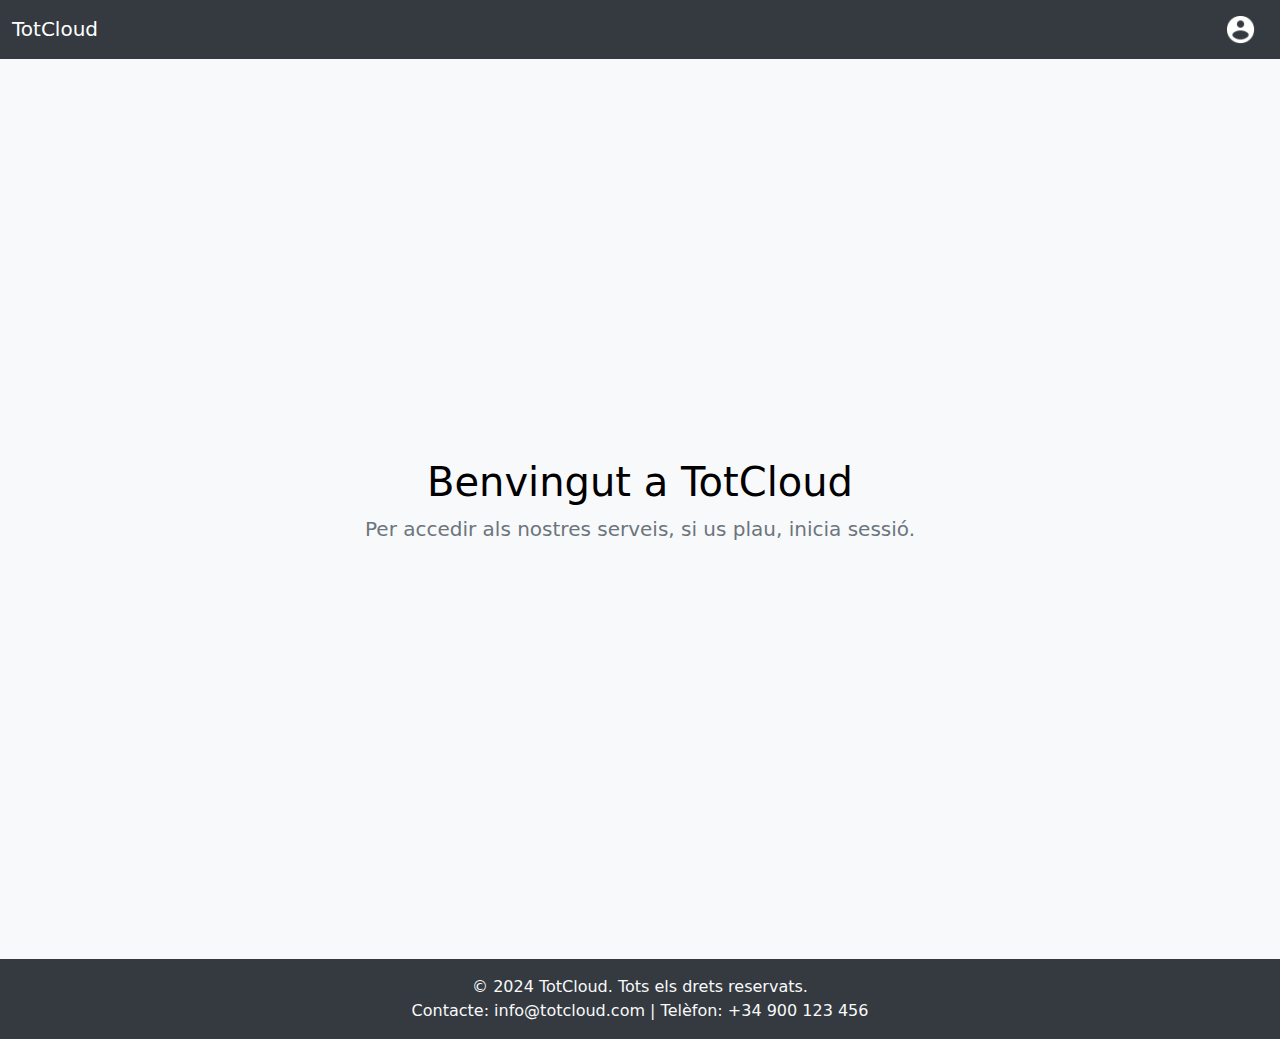
<file: index.html>
<!DOCTYPE html>
<html lang="es">

<head>
    <meta charset="UTF-8">
    <meta name="viewport" content="width=device-width, initial-scale=1.0">
    <title>TotCloud</title>
    <!-- Bootstrap CSS -->
    <link href="https://cdn.jsdelivr.net/npm/bootstrap@5.3.0/dist/css/bootstrap.min.css" rel="stylesheet">
</head>

<body class="bg-light">
    <!-- Barra de navegación -->
    <nav class="navbar navbar-dark" style="background-color: #343a40;">
        <div class="container-fluid">
            <span class="navbar-brand mb-0 h1">TotCloud</span>
            <div>
                <a href="login.html" class="btn">
                    <img src="images/login.png" alt="Login" class="img-fluid" style="max-width: 1.8em; height: auto;">
                </a>
            </div>
        </div>
    </nav>

    <!-- Contenido principal -->
    <main class="d-flex flex-column justify-content-center align-items-center vh-100">
        <div class="text-center">
            <h1 class="text-black text-primary">Benvingut a TotCloud</h1>
            <p class="text-secondary fs-5">
                Per accedir als nostres serveis, si us plau, inicia sessió.
            </p>
        </div>
    </main>

    <!-- Pie de página -->
    <footer class="text-center py-3 mt-auto" style="background-color: #343a40; color: #f8f9fa;">
        <div class="container">
            <p class="mb-0">&copy; 2024 TotCloud. Tots els drets reservats.</p>
            <p class="mb-0">Contacte: info@totcloud.com | Telèfon: +34 900 123 456</p>
        </div>
    </footer>

    <!-- Bootstrap Bundle with Popper -->
    <script src="https://cdn.jsdelivr.net/npm/bootstrap@5.3.0/dist/js/bootstrap.bundle.min.js"></script>
</body>

</html>
</file>
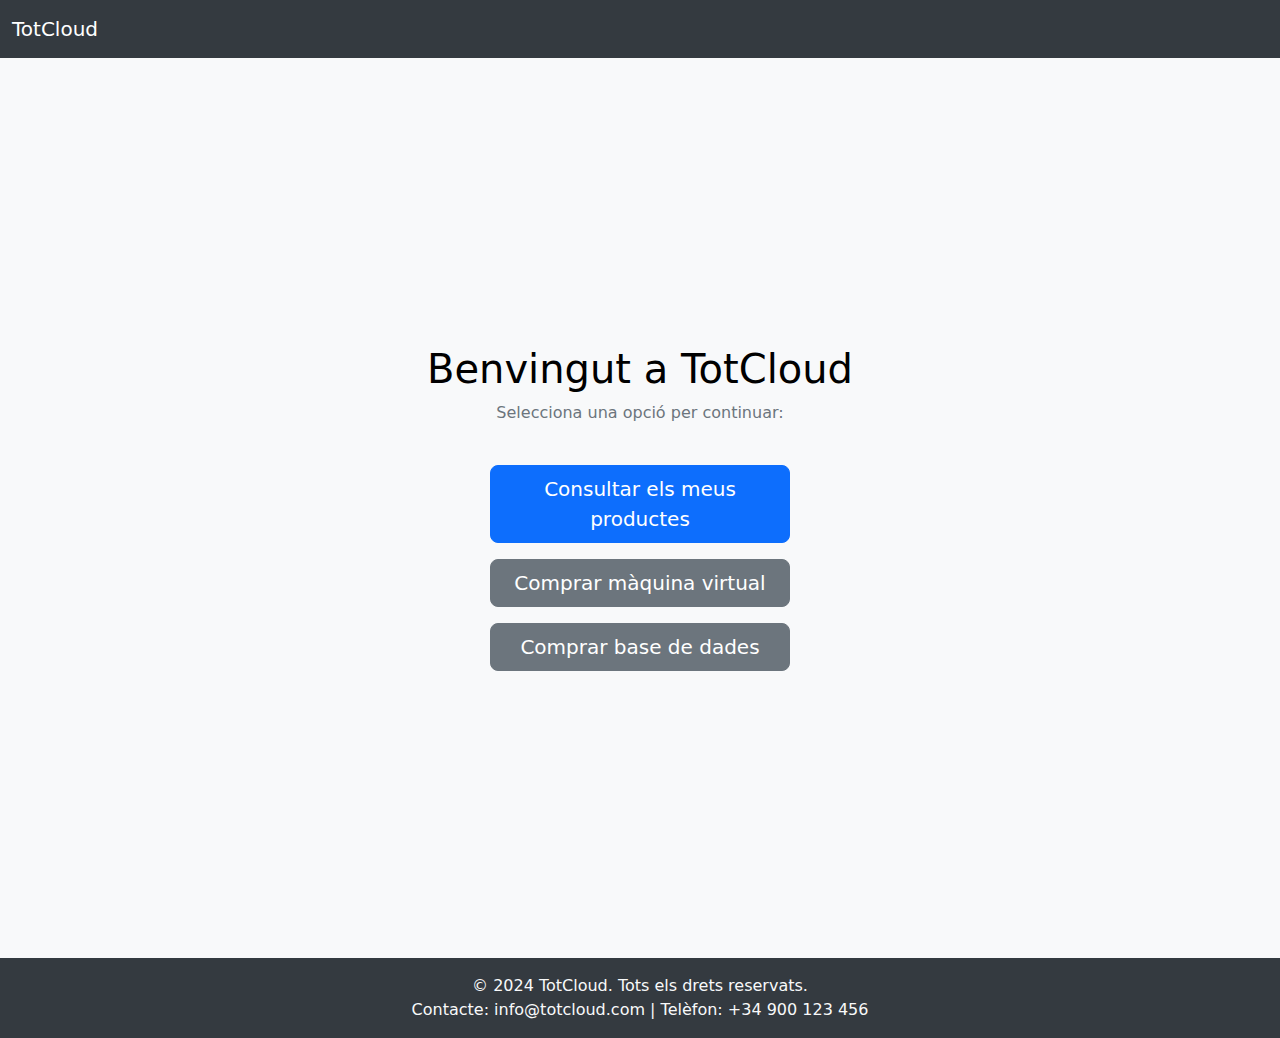
<file: client.html>
<!DOCTYPE html>
<html lang="ca">

<head>
    <meta charset="UTF-8">
    <meta name="viewport" content="width=device-width, initial-scale=1.0">
    <title>TotCloud</title>
    <!-- Bootstrap CSS -->
    <link href="https://cdn.jsdelivr.net/npm/bootstrap@5.3.0/dist/css/bootstrap.min.css" rel="stylesheet">
</head>

<body class="bg-light">
    <!-- Barra de navegación -->
    <nav class="navbar navbar-dark" style="background-color: #343a40;">
        <div class="container-fluid">
            <span href="#" class="navbar-brand my-1 h1">TotCloud</span>
        </div>
    </nav>

    <!-- Contenido principal -->
    <main class="d-flex flex-column justify-content-center align-items-center vh-100">
        <div class="text-center mb-4">
            <h1 class="text-black text-primary">Benvingut a TotCloud</h1>
            <p class="text-secondary">Selecciona una opció per continuar:</p>
        </div>
        <div class="d-flex flex-column gap-3" style="max-width: 300px; width: 100%;">
            <a href="consultar.html" class="btn btn-primary btn-lg w-100">Consultar els meus productes</a>
            <a href="comprar_mv.html" class="btn btn-secondary btn-lg w-100">Comprar màquina virtual</a>
            <a href="comprar_bd.html" class="btn btn-secondary btn-lg w-100">Comprar base de dades</a>
        </div>
    </main>

    <!-- Pie de página -->
    <footer class="text-center py-3 mt-auto" style="background-color: #343a40; color: #f8f9fa;">
        <div class="container">
            <p class="mb-0">&copy; 2024 TotCloud. Tots els drets reservats.</p>
            <p class="mb-0">Contacte: info@totcloud.com | Telèfon: +34 900 123 456</p>
        </div>
    </footer>

    <!-- Bootstrap Bundle with Popper -->
    <script src="https://cdn.jsdelivr.net/npm/bootstrap@5.3.0/dist/js/bootstrap.bundle.min.js"></script>
</body>

</html>
</file>
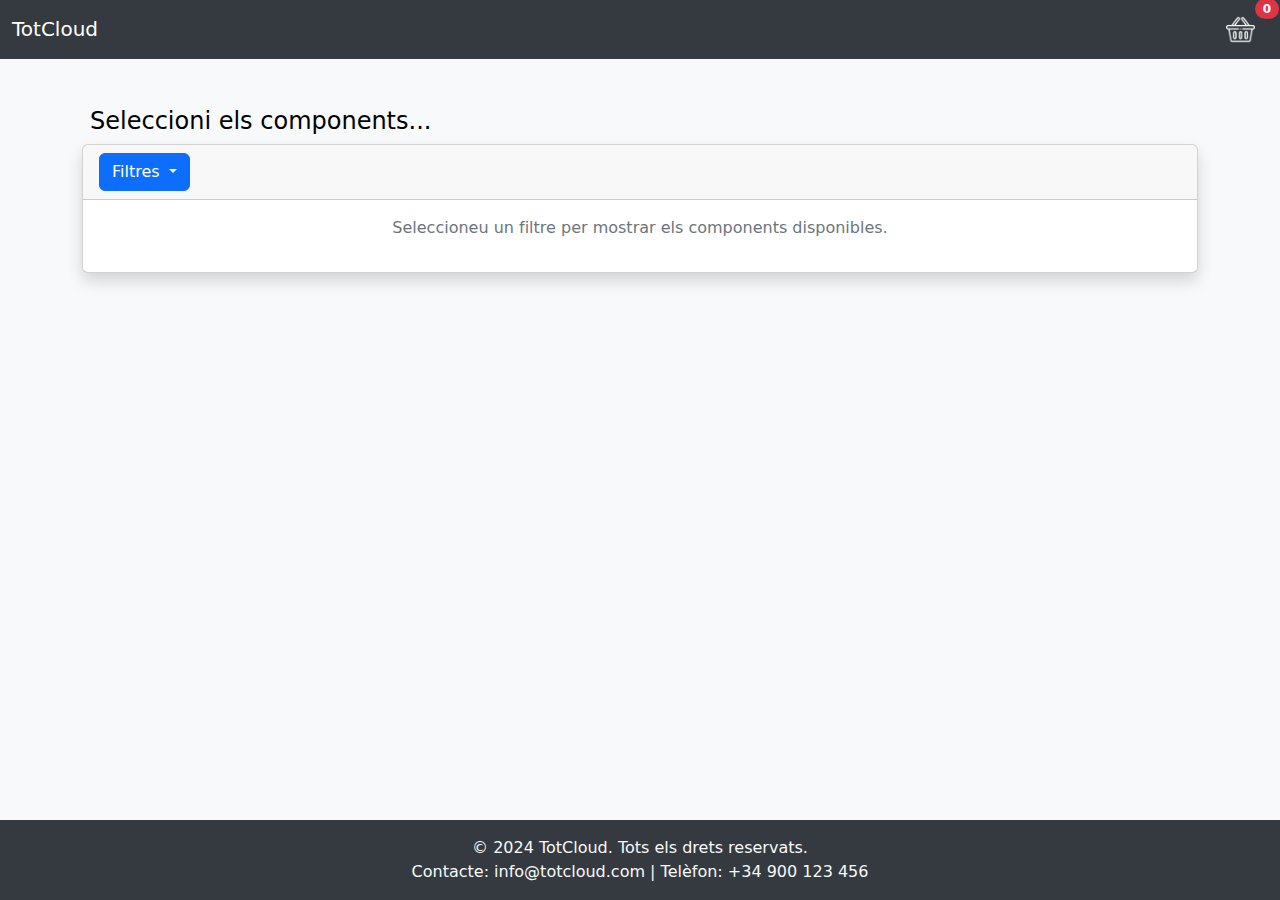
<file: comprar_bd.html>
<!DOCTYPE html>
<html lang="ca">

<head>
    <meta charset="UTF-8">
    <meta name="viewport" content="width=device-width, initial-scale=1.0">
    <title>TotCloud</title>
    <!-- Bootstrap CSS -->
    <link href="https://cdn.jsdelivr.net/npm/bootstrap@5.3.0/dist/css/bootstrap.min.css" rel="stylesheet">
    <style>
        html,
        body {
            height: 100%;
            margin: 0;
            display: flex;
            flex-direction: column;
        }

        main {
            flex: 1;
        }

        footer {
            margin-top: auto;
        }

        #clearFilterButton {
            display: none;
        }

        #ordenPrecio {
            display: none;
        }

        .privileges-container {
            max-height: 200px;
            overflow-y: auto;
            border: 1px solid #ced4da;
            padding: 10px;
            border-radius: 5px;
            background-color: #f8f9fa;
        }
    </style>
</head>

<body class="bg-light">
    <!-- Barra de navegació -->
    <nav class="navbar navbar-dark" style="background-color: #343a40;">
        <div class="container-fluid">
            <a href="client.html" class="navbar-brand mb-0 h1">TotCloud</a>
            <button class="btn position-relative" onclick="mostrarCistella()">
                <img src="images/cesta.png" alt="Cistella" class="img-fluid" style="max-width: 1.8em; height: auto;">
                <span class="position-absolute top-0 start-100 translate-middle badge rounded-pill bg-danger"
                    id="cartCount">
                    0
                    <span class="visually-hidden">elements a la cistella</span>
                </span>
            </button>
        </div>
    </nav>

    <!-- Contingut principal -->
    <main class="container mt-5">
        <h4 class="text-black text-primary px-2">Seleccioni els components...</h4>
        <div class="row">
            <!-- Panell central -->
            <div class="col-12">
                <div class="card shadow">
                    <div class="card-header d-flex justify-content-between align-items-center">
                        <!-- Filtres a l'esquerra -->
                        <div class="dropdown">
                            <button class="btn btn-primary dropdown-toggle" type="button" id="filtroMenu"
                                data-bs-toggle="dropdown" aria-expanded="false">
                                Filtres
                            </button>
                            <ul class="dropdown-menu" aria-labelledby="filtroMenu">
                                <li><a class="dropdown-item" href="#" onclick="applyFilter('cpu_virtual')">CPU
                                        VIRTUAL</a></li>
                                <li><a class="dropdown-item" href="#" onclick="applyFilter('ram_virtual')">RAM
                                        VIRTUAL</a></li>
                                <li><a class="dropdown-item" href="#"
                                        onclick="applyFilter('emmagatzemament')">EMMAGATZEMAMENT</a></li>
                                <li><a class="dropdown-item" href="#" onclick="applyFilter('sgbd')">SGBD</a></li>
                            </ul>
                            <!-- Botó per eliminar el filtre -->
                            <button class="btn btn-danger" id="clearFilterButton" onclick="clearFilter()">X</button>
                        </div>

                        <!-- Filtres a la dreta -->
                        <div>
                            <select class="form-select" style="width: auto;" id="ordenPrecio" onchange="sortPrice()">
                                <option value="asc">Preu: Menor a Major</option>
                                <option value="desc">Preu: Major a Menor</option>
                            </select>
                        </div>
                    </div>

                    <div class="card-body">
                        <!-- Aquí es mostraran els components -->
                        <div id="componentesContainer" class="row">
                            <!-- Els components seran generats dinàmicament -->
                            <p class="text-center text-secondary">Seleccioneu un filtre per mostrar els components
                                disponibles.</p>
                        </div>
                    </div>
                </div>
            </div>
        </div>
    </main>

    <!-- Peu de pàgina -->
    <footer class="text-center py-3 mt-auto" style="background-color: #343a40; color: #f8f9fa;">
        <div class="container">
            <p class="mb-0">&copy; 2024 TotCloud. Tots els drets reservats.</p>
            <p class="mb-0">Contacte: info@totcloud.com | Telèfon: +34 900 123 456</p>
        </div>
    </footer>

    <!-- Modal per mostrar la cistella -->
    <div class="modal fade" id="cartModal" tabindex="-1" aria-labelledby="cartModalLabel" aria-hidden="true">
        <div class="modal-dialog modal-lg">
            <div class="modal-content">
                <div class="modal-header">
                    <h1 class="modal-title fs-5" id="cartModalLabel">La Teva Cistella</h1>
                    <button type="button" class="btn-close" data-bs-dismiss="modal" aria-label="Close"></button>
                </div>
                <div class="modal-body">
                    <!-- Contingut de la cistella -->
                    <h5>CPU</h5>
                    <ul id="cartCpu" class="list-group mb-3"></ul>
                    <h5>RAM</h5>
                    <ul id="cartRam" class="list-group mb-3"></ul>
                    <h5>Emmagatzemament</h5>
                    <ul id="cartEmmagatzemament" class="list-group mb-3"></ul>
                    <h5>SGBD</h5>
                    <ul id="cartSGBD" class="list-group mb-3"></ul>
                    <h4>Total: <span id="cartTotal">0</span>€</h4>
                </div>
                <div class="modal-footer">
                    <button id="finalitzar" type="button" class="btn btn-primary"
                        onclick="mostrarFormBD()">Següent</button>
                </div>
            </div>
        </div>
    </div>

    <!-- Modal per crear la BD -->
    <div class="modal fade" id="cartModal2" tabindex="-1" aria-labelledby="cartModal2Label" aria-hidden="true">
        <div class="modal-dialog modal-lg">
            <div class="modal-content">
                <div class="modal-header">
                    <h1 class="modal-title fs-5" id="cartModal2Label">Crear Base de dades</h1>
                    <button type="button" class="btn-close" data-bs-dismiss="modal" aria-label="Close"></button>
                </div>
                <div class="modal-body">
                    <!-- Formulari per a la base de dades -->
                    <p>Es crearà amb els components que has seleccionat</p>
                    <form id="vmForm">
                        <div class="mb-3">
                            <label for="bdName" class="form-label">Nom de la Base de Dades</label>
                            <input type="text" class="form-control" id="bdName"
                                placeholder="Introdueixi el nom de la base de dades...">
                        </div>
                        <div id="usersContainer">
                            <!-- User entries will be added here -->
                            <div class="user-entry mb-3">
                                <h5>Usuari 1</h5>
                                <div class="mb-3">
                                    <label for="dbUsername1" class="form-label">Nom d'Usuari</label>
                                    <input type="text" class="form-control" id="dbUsername1"
                                        placeholder="Introdueixi el nom d'usuari...">
                                </div>
                                <div class="mb-3">
                                    <label for="dbPassword1" class="form-label">Contrasenya</label>
                                    <input type="password" class="form-control" id="dbPassword1"
                                        placeholder="Introdueixi la contrasenya...">
                                </div>
                                <div class="mb-3">
                                    <label class="form-label">Privilegis</label>
                                    <div class="privileges-container" id="privilegesContainer1">
                                        <p class="text-center text-secondary">Carregant privilegis...</p>
                                    </div>
                                </div>
                            </div>
                        </div>
                        <button type="button" class="btn btn-secondary" id="addUserButton">Afegir Usuari</button>
                    </form>
                    <!-- Missatge d'error -->
                    <div id="errorMsg" class="text-danger"></div>
                </div>
                <div class="modal-footer">
                    <button id="crear" type="button" class="btn btn-primary">Crear</button>
                </div>
            </div>
        </div>
    </div>

    <!-- Bootstrap Bundle with Popper -->
    <script src="https://cdn.jsdelivr.net/npm/bootstrap@5.3.0/dist/js/bootstrap.bundle.min.js"></script>

    <script>
        let currentFilter = null; // Variable per emmagatzemar el filtre actual
        let asc = "ASC";
        let brand = "";
        // Variables per guardar els components que l'usuari vol comprar 
        // Es guarda l'id com a clau i la informació del component com atribut en un array
        let cpu = new Map();
        let emmagatzemament = new Map();
        let sgbd = new Map();
        let ram = new Map();
        // Variable per guardar els privilegis
        let availablePrivileges = [];

        // Funció per agafar els components de la base de dades
        function fetchData(queryType, asc, brand, callback) {
            fetch(`fetchComponents.php?query=${queryType}&asc=${asc}&brand=${brand}`)
                .then(response => {
                    console.log(`Response for ${queryType} ${asc} ${brand}:`, response);
                    if (!response.ok) {
                        throw new Error(`HTTP error! status: ${response.status}`);
                    }
                    return response.json();
                })
                .then(data => {
                    console.log(`Data received for ${queryType}:`, data);
                    if (data.error) {
                        document.getElementById('componentesContainer').innerHTML =
                            `<p class="text-center text-secondary">${data.error}</p>`;
                        console.error(`Error from server: ${data.error}`);
                        return;
                    }
                    if (!data || !Array.isArray(data) || data.length === 0) {
                        document.getElementById('componentesContainer').innerHTML =
                            `<p class="text-center text-secondary">No s'han trobat components per aquest filtre.</p>`;
                        console.error(`No valid data received for ${queryType}.`);
                        return;
                    }
                    callback(data);
                })
                .catch(error => {
                    console.error('Error fetching data:', error);
                    document.getElementById('componentesContainer').innerHTML =
                        `<p class="text-center text-secondary">Hi ha hagut un error en carregar els components.</p>`;
                });
        }

        // Funció per aplicar els filtres
        function applyFilter(filter) {
            currentFilter = filter; // Emmagatzema el filtre actual
            document.getElementById('clearFilterButton').style.display = 'inline-block'; // Mostra el botó per eliminar el filtre

            if (filter == 'sgbd') {
                document.getElementById('ordenPrecio').style.display = 'none';
            } else {
                document.getElementById('ordenPrecio').style.display = 'block';
            }

            ferConsulta();
        }

        // Funció per ordenar els preus
        function sortPrice() {
            const order = document.getElementById('ordenPrecio').value;
            order === 'asc' ? asc = "ASC" : asc = "DESC";
            ferConsulta();
        }

        // Funció per eliminar el filtre
        function clearFilter() {
            currentFilter = null; // Elimina el filtre actual
            brand = "";
            document.getElementById('componentesContainer').innerHTML = `<p class="text-center text-secondary">Seleccioneu un filtre per mostrar els components disponibles.</p>`;
            document.getElementById('clearFilterButton').style.display = 'none'; // Amaga el botó per eliminar el filtre
        }

        // Funció per fer la consulta i obtenir els components segons el filtre
        function ferConsulta() {
            // Comprovem que hi hagi un filtre aplicat
            if (!currentFilter) {
                document.getElementById('componentesContainer').innerHTML =
                    `<p class="text-center text-secondary">Seleccioneu un filtre per mostrar els components disponibles.</p>`;
                return;
            }

            // Cridem la funció fetchData per obtenir les dades
            fetchData(currentFilter, asc, brand, function (data) {
                mostrarComponents(data, currentFilter);
            });
        }

        // Funció per mostrar els components a la pàgina
        function mostrarComponents(data, currentFilter) {
            let html = '';
            switch (currentFilter) {
                case 'cpu_virtual':
                    data.forEach(component => {
                        let disabled = false;
                        if (cpu.size > 0) {
                            disabled = true;
                        }
                        html += `
                        <div class="col-md-4 mb-4">
                            <div class="card shadow">
                                <div class="card-body">
                                    <h5>CPU</h5>
                                    <p class="card-text">Velocitat de Rellotge: ${component.velocitatRellotge}GHz</p>
                                    <p class="card-text">Preu: ${component.preu}€</p>
                                    <button id="boto_${component.idCPUV}" class="btn btn-success" onclick="addToCart('cpu_virtual', ${component.idCPUV}, ${component.preu}, ${component.velocitatRellotge})" ${disabled ? "disabled" : ""}>Afegir a la Cistella</button>
                                </div>
                            </div>
                        </div>
                        `;
                    });
                    break;
                case 'ram_virtual':
                    data.forEach(component => {
                        let disabled = false;
                        if (ram.size > 0) {
                            disabled = true;
                        }
                        html += `
                        <div class="col-md-4 mb-4">
                            <div class="card shadow">
                                <div class="card-body">
                                    <h5>RAM</h5>
                                    <p class="card-text">Capacitat: ${component.capacitat}GB</p>
                                    <p class="card-text">Preu: ${component.preu}€</p>
                                    <button id="boto_${component.idRAMV}" class="btn btn-success" onclick="addToCart('ram_virtual', ${component.idRAMV}, ${component.preu}, ${component.capacitat})" ${disabled ? "disabled" : ""}>Afegir a la Cistella</button>
                                </div>
                            </div>
                        </div>
                        `;
                    });
                    break;
                case 'emmagatzemament':
                    let disabledEmm = false;
                    if (emmagatzemament.size > 0) {
                        disabledEmm = true;
                    }
                    data.forEach(component => {
                        html += `
                        <div class="col-md-4 mb-4">
                            <div class="card shadow">
                                <div class="card-body">
                                    <h5>EMMAGATZEMAMENT</h5>
                                    <p class="card-text">Capacitat: ${component.capacitat}GB</p>
                                    <p class="card-text">Preu: ${component.preu}€</p>
                                    <button id="boto_${component.idEmmagatzemament}" class="btn btn-success" onclick="addToCart('emmagatzemament', ${component.idEmmagatzemament}, ${component.preu}, ${component.capacitat})" ${disabledEmm ? "disabled" : ""}>Afegir a la Cistella</button>
                                </div>
                            </div>
                        </div>
                        `;
                    });
                    break;
                case 'sgbd':
                    let disabledSgbd = false;
                    if (sgbd.size > 0) {
                        disabledSgbd = true;
                    }
                    data.forEach(component => {
                        html += `
                        <div class="col-md-4 mb-4">
                            <div class="card shadow">
                                <div class="card-body">
                                    <h5 class="card-text">${component.nom}</h5>
                                    <p class="card-text">Versió: ${component.versio}</p>
                                    <button id="boto_${component.idSGBD}" class="btn btn-success" onclick="addToCart('sgbd', ${component.idSGBD}, null, '${component.nom} ${component.versio}')" ${disabledSgbd ? "disabled" : ""}>Afegir a la Cistella</button>
                                </div>
                            </div>
                        </div>
                        `;
                    });
                    break;
                default:
                    break;
            }
            document.getElementById('componentesContainer').innerHTML = html;
        }

        // Funció per afegir un component a la cistella
        function addToCart(componentType, componentId, componentPrice, info) {
            switch (componentType) {
                case 'cpu_virtual':
                    cpu.set(componentId, [componentPrice, info]);
                    break;
                case 'ram_virtual':
                    ram.set(componentId, [componentPrice, info]);
                    break;
                case 'emmagatzemament':
                    emmagatzemament.set(componentId, [componentPrice, info]);
                    break;
                case 'sgbd':
                    sgbd.set(componentId, [componentPrice, info]);
                    break;
                default:
                    console.error("Tipus de component desconegut:", componentType);
                    return;
            }
            // Desactivar tots els botons associats a un component si ja hi ha un a la cistella
            document.querySelectorAll(`button[id^='boto_']`).forEach(button => {
                if (button.id.startsWith("boto_")) {
                    button.disabled = true;
                }
            });

            updateCartCount();
            console.log(`Cistella actual: 
                CPU: ${Array.from(cpu.entries())},
                Emm: ${Array.from(emmagatzemament.entries())},
                Ram: ${Array.from(ram.entries())},
                sgbd: ${Array.from(sgbd.entries())}
            `);
        }

        // Funció per actualitzar el contador de la cistella
        function updateCartCount() {
            const count = cpu.size + emmagatzemament.size + ram.size + sgbd.size;
            document.getElementById('cartCount').innerText = count;
        }

        // Funció per mostrar la cistella en la modal
        function mostrarCistella() {
            const currentModal = bootstrap.Modal.getInstance(document.getElementById('cartModal'));
            if (currentModal) {
                currentModal.hide();
            }

            // Pujar les llistes
            const cartCpu = document.getElementById('cartCpu');
            const cartSGBD = document.getElementById('cartSGBD');
            const cartEmmagatzemament = document.getElementById('cartEmmagatzemament');
            const cartRam = document.getElementById('cartRam');
            const cartTotal = document.getElementById('cartTotal');

            // Pujar els elements a les llistes
            cartCpu.innerHTML = '';
            cpu.forEach((arr, id) => {
                cartCpu.innerHTML += `<li class="list-group-item">${arr[1]}GHz, Preu: ${arr[0]}€ <button class="btn btn-sm btn-danger float-end" onclick="removeFromCart('cpu_virtual', ${id})">Eliminar</button></li>`;
            });

            cartRam.innerHTML = '';
            ram.forEach((arr, id) => {
                cartRam.innerHTML += `<li class="list-group-item">${arr[1]}GB, Preu: ${arr[0]}€ <button class="btn btn-sm btn-danger float-end" onclick="removeFromCart('ram_virtual', ${id})">Eliminar</button></li>`;
            });

            cartEmmagatzemament.innerHTML = '';
            emmagatzemament.forEach((arr, id) => {
                cartEmmagatzemament.innerHTML += `<li class="list-group-item">${arr[1]}GB, Preu: ${arr[0]}€ <button class="btn btn-sm btn-danger float-end" onclick="removeFromCart('emmagatzemament', ${id})">Eliminar</button></li>`;
            });

            cartSGBD.innerHTML = '';
            sgbd.forEach((arr, id) => {
                cartSGBD.innerHTML += `<li class="list-group-item">${arr[1]}, Preu: N/A <button class="btn btn-sm btn-danger float-end" onclick="removeFromCart('sgbd', ${id})">Eliminar</button></li>`;
            });

            // Calcular el total
            let total = 0;
            cpu.forEach(arr => {
                total += parseFloat(arr[0]);
            });
            ram.forEach(arr => {
                total += parseFloat(arr[0]);
            });
            emmagatzemament.forEach(arr => {
                total += parseFloat(arr[0]);
            });

            cartTotal.innerText = total.toFixed(2);

            // Si no s'han seleccionat els components mínims per crear la bd no deixar continuar
            if (cpu.size < 1 || ram.size < 1 || emmagatzemament.size < 1 || sgbd.size < 1) {
                document.getElementById("finalitzar").disabled = true;
            } else {
                document.getElementById("finalitzar").disabled = false;
            }

            // Mostrar la modal
            const cartModal = new bootstrap.Modal(document.getElementById('cartModal'));
            cartModal.show();
        }

        // Funció per eliminar un component de la cistella
        function removeFromCart(componentType, componentId) {
            switch (componentType) {
                case 'cpu_virtual':
                    cpu.delete(componentId);
                    break;
                case 'ram_virtual':
                    ram.delete(componentId);
                    break;
                case 'emmagatzemament':
                    emmagatzemament.delete(componentId);
                    break;
                case 'sgbd':
                    sgbd.delete(componentId);
                    break;
                default:
                    console.error("Tipus de component desconegut:", componentType);
                    return;
            }
            // Reactivar els botons associats als components eliminats
            document.querySelectorAll(`button[id^='boto_']`).forEach(button => {
                if (button.id.startsWith("boto_")) {
                    button.disabled = false;
                }
            });

            updateCartCount();
            mostrarCistella(); // Actualitzar la modal per reflectir els canvis
        }

        let userCount = 1; // To keep track of the number of users

        // Fetch privileges when the document is ready
        document.addEventListener('DOMContentLoaded', () => {
            fetchPrivilegis();
        });

        function fetchPrivilegis() {
            fetch('fetchPrivilegis.php')
                .then(response => response.json())
                .then(data => {
                    console.log('Privileges fetched:', data);
                    availablePrivileges = data;
                    // Populate the privileges for the first user
                    populatePrivileges(1);
                })
                .catch(error => {
                    console.error('Error fetching privileges:', error);
                    const privilegesContainer = document.getElementById('privilegesContainer1');
                    privilegesContainer.innerHTML = `<p class="text-danger">Error en carregar els privilegis.</p>`;
                });
        }

        // Funció per afegir un nou usuari
        document.getElementById('addUserButton').addEventListener('click', function () {
            userCount++;
            const usersContainer = document.getElementById('usersContainer');

            const userEntryDiv = document.createElement('div');
            userEntryDiv.classList.add('user-entry', 'mb-3');
            userEntryDiv.innerHTML = `
                <h5>Usuari ${userCount} <button type="button" class="btn btn-danger btn-sm remove-user-button">Eliminar Usuari</button></h5>
                <div class="mb-3">
                    <label for="dbUsername${userCount}" class="form-label">Nom d'Usuari</label>
                    <input type="text" class="form-control" id="dbUsername${userCount}"
                        placeholder="Introdueixi el nom d'usuari...">
                </div>
                <div class="mb-3">
                    <label for="dbPassword${userCount}" class="form-label">Contrasenya</label>
                    <input type="password" class="form-control" id="dbPassword${userCount}"
                        placeholder="Introdueixi la contrasenya...">
                </div>
                <div class="mb-3">
                    <label class="form-label">Privilegis</label>
                    <div class="privileges-container" id="privilegesContainer${userCount}">
                        <!-- Privilege checkboxes will be added here -->
                        <p class="text-center text-secondary">Carregant privilegis...</p>
                    </div>
                </div>
            `;
            usersContainer.appendChild(userEntryDiv);
            populatePrivileges(userCount);
        });

        // Funció per eliminar un usuari
        document.getElementById('usersContainer').addEventListener('click', function (event) {
            if (event.target.classList.contains('remove-user-button')) {
                const userEntryDiv = event.target.closest('.user-entry');
                userEntryDiv.remove();
                updateUserHeadings();
            }
        });

        // Funció per actualitzar els títols dels usuaris després d'eliminar
        function updateUserHeadings() {
            const userEntries = document.querySelectorAll('#usersContainer .user-entry');
            userCount = 0;
            userEntries.forEach((entry, index) => {
                userCount++;
                const h5 = entry.querySelector('h5');
                h5.innerHTML = `Usuari ${userCount} <button type="button" class="btn btn-danger btn-sm remove-user-button">Eliminar Usuari</button>`;
                const usernameInput = entry.querySelector('input[type="text"]');
                const passwordInput = entry.querySelector('input[type="password"]');
                usernameInput.id = `dbUsername${userCount}`;
                passwordInput.id = `dbPassword${userCount}`;
                // Update privileges container ID
                const privilegesContainer = entry.querySelector('.privileges-container');
                privilegesContainer.id = `privilegesContainer${userCount}`;
            });
        }

        // Funció per popular els privilegis en cada usuari
        function populatePrivileges(userId) {
            const privilegesContainer = document.getElementById(`privilegesContainer${userId}`);
            if (!privilegesContainer) return;

            if (availablePrivileges.length === 0) {
                privilegesContainer.innerHTML = `<p class="text-secondary">No hi ha privilegis disponibles.</p>`;
                return;
            }

            let privilegesHTML = '';
            availablePrivileges.forEach(privilegi => {
                const privilegeId = `user${userId}_priv_${privilegi.nom}`;
                privilegesHTML += `
                    <div class="form-check">
                        <input class="form-check-input" type="checkbox" value="${privilegi.nom}" id="${privilegeId}">
                        <label class="form-check-label" for="${privilegeId}">
                            ${privilegi.nom}
                        </label>
                    </div>
                `;
            });
            privilegesContainer.innerHTML = privilegesHTML;
        }

        // Funció de validació del formulari
        function validateForm() {
            const bdName = document.getElementById("bdName").value.trim();
            const errorMsg = document.getElementById("errorMsg");
            errorMsg.innerText = ""; // Netejar errors anteriors

            // Validació del nom de la BD (ha de tenir almenys un caràcter)
            if (bdName === "") {
                errorMsg.innerText = "El nom de la base de dades no pot estar buit.";
                return false;
            }

            // Validació dels usuaris
            const userEntries = document.querySelectorAll('#usersContainer .user-entry');
            if (userEntries.length === 0) {
                errorMsg.innerText = "Has d'afegir almenys un usuari.";
                return false;
            }

            for (let i = 0; i < userEntries.length; i++) {
                const usernameInput = userEntries[i].querySelector('input[type="text"]');
                const passwordInput = userEntries[i].querySelector('input[type="password"]');
                const username = usernameInput.value.trim();
                const password = passwordInput.value;

                if (username === "") {
                    errorMsg.innerText = `El nom d'usuari de l'Usuari ${i + 1} no pot estar buit.`;
                    return false;
                }
                if (password === "") {
                    errorMsg.innerText = `La contrasenya de l'Usuari ${i + 1} no pot estar buida.`;
                    return false;
                }
                if (password.length < 6) {
                    errorMsg.innerText = `La contrasenya de l'Usuari ${i + 1} ha de tenir almenys 6 caràcters.`;
                    return false;
                }

                // Validació dels privilegis
                const privileges = userEntries[i].querySelectorAll('.privileges-container input[type="checkbox"]:checked');
                if (privileges.length === 0) {
                    errorMsg.innerText = `Has d'assignar almenys un privilegi a l'Usuari ${i + 1}.`;
                    return false;
                }
            }

            return true;
        }

        // Funció per mostrar el formulari de la BD
        function mostrarFormBD() {
            const cartModalElement = document.getElementById('cartModal');
            const cartModal = bootstrap.Modal.getInstance(cartModalElement);
            if (cartModal) {
                cartModal.hide();
            }

            // Mostrar el segon modal
            const cartModal2Element = document.getElementById('cartModal2');
            const cartModal2 = new bootstrap.Modal(cartModal2Element);
            cartModal2.show();
        }

        // Gestor d'esdeveniments per al botó "Crear"
        document.getElementById("crear").addEventListener("click", function () {
            if (!validateForm()) {
                return; // No continuar si la validació falla
            }

            // Recollir les dades del formulari
            const bdName = document.getElementById("bdName").value.trim();

            // Recollir els usuaris
            const users = [];
            const userEntries = document.querySelectorAll('#usersContainer .user-entry');
            for (let i = 0; i < userEntries.length; i++) {
                const usernameInput = userEntries[i].querySelector('input[type="text"]');
                const passwordInput = userEntries[i].querySelector('input[type="password"]');
                const username = usernameInput.value.trim();
                const password = passwordInput.value;

                // Recollir els privilegis seleccionats
                const privileges = Array.from(userEntries[i].querySelectorAll('.privileges-container input[type="checkbox"]:checked'))
                    .map(checkbox => checkbox.value);

                users.push({
                    username: username,
                    password: password,
                    privileges: privileges
                });
            }

            // Recollir les claus dels Maps
            const selectedCpu = Array.from(cpu.keys());
            const selectedEmm = Array.from(emmagatzemament.keys());
            const selectedSGBD = Array.from(sgbd.keys());
            const selectedRam = Array.from(ram.keys());

            // Crear un objecte amb totes les dades
            const data = {
                bdName: bdName,
                users: users,
                cpu: selectedCpu,
                emmagatzemament: selectedEmm,
                ram: selectedRam,
                sgbd: selectedSGBD
            };

            // Enviar les dades a crear_bd.php mitjançant fetch
            fetch('crear_bd.php', {
                method: 'POST',
                headers: {
                    'Content-Type': 'application/json'
                },
                body: JSON.stringify(data)
            })
                .then(response => {
                    console.log('Resposta HTTP:', response.status);
                    return response.json();
                })
                .then(result => {
                    console.log('Resultat:', result);
                    if (result.success) {
                        alert(result.message);
                        window.location.href = "client.html"; // Redirigeix a client.html
                    } else {
                        alert("No s'ha pogut crear la base de dades: " + result.message);
                    }
                })
                .catch(error => {
                    console.error('Error en fetch:', error);
                    alert("Hi ha hagut un error en crear la base de dades.");
                });

        });
    </script>
</body>

</html>
</file>
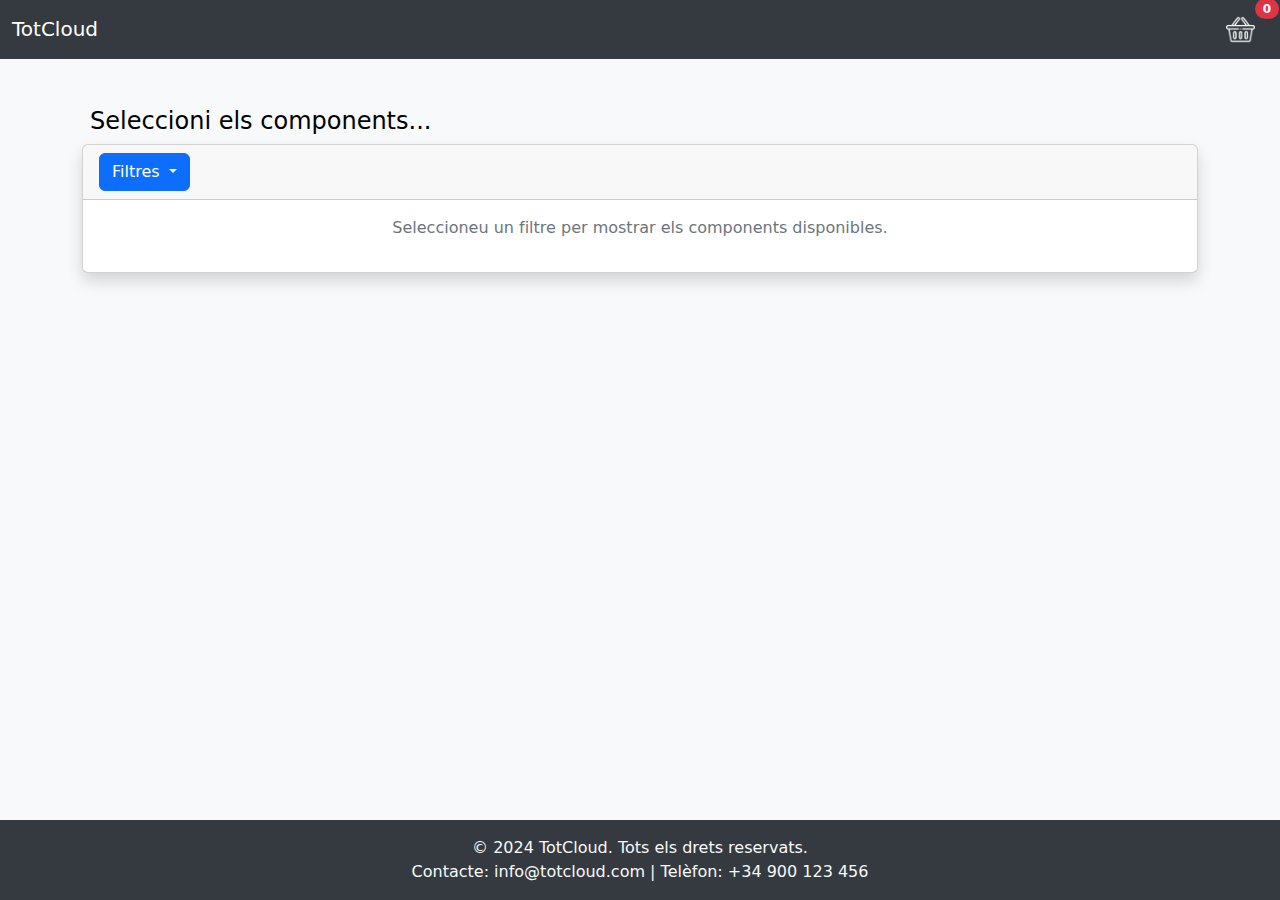
<file: comprar_mv.html>
<!DOCTYPE html>
<html lang="ca">

<head>
    <meta charset="UTF-8">
    <meta name="viewport" content="width=device-width, initial-scale=1.0">
    <title>TotCloud</title>
    <!-- Bootstrap CSS -->
    <link href="https://cdn.jsdelivr.net/npm/bootstrap@5.3.0/dist/css/bootstrap.min.css" rel="stylesheet">
    <style>
        html,
        body {
            height: 100%;
            margin: 0;
            display: flex;
            flex-direction: column;
        }

        main {
            flex: 1;
        }

        footer {
            margin-top: auto;
        }

        #searchBar {
            display: none;
        }

        #ordenPrecio {
            display: none;
        }

        #clearFilterButton {
            display: none;
        }
    </style>
</head>

<body class="bg-light">
    <!-- Barra de navegació -->
    <nav class="navbar navbar-dark" style="background-color: #343a40;">
        <div class="container-fluid">
            <a href="client.html" class="navbar-brand mb-0 h1">TotCloud</a>
            <button class="btn position-relative" onclick="mostrarCistella()">
                <img src="images/cesta.png" alt="Cistella" class="img-fluid" style="max-width: 1.8em; height: auto;">
                <span class="position-absolute top-0 start-100 translate-middle badge rounded-pill bg-danger"
                    id="cartCount">
                    0
                    <span class="visually-hidden">elements a la cistella</span>
                </span>
            </button>
        </div>
    </nav>

    <!-- Contingut principal -->
    <main class="container mt-5">
        <h4 class="text-black text-primary px-2">Seleccioni els components...</h4>
        <div class="row">
            <!-- Panell central -->
            <div class="col-12">
                <div class="card shadow">
                    <div class="card-header d-flex justify-content-between align-items-center">
                        <!-- Filtres a l'esquerra -->
                        <div class="dropdown">
                            <button class="btn btn-primary dropdown-toggle" type="button" id="filtroMenu"
                                data-bs-toggle="dropdown" aria-expanded="false">
                                Filtres
                            </button>
                            <ul class="dropdown-menu" aria-labelledby="filtroMenu">
                                <li><a class="dropdown-item" href="#" onclick="applyFilter('cpu')">CPU</a></li>
                                <li><a class="dropdown-item" href="#" onclick="applyFilter('gpu')">GPU</a></li>
                                <li><a class="dropdown-item" href="#" onclick="applyFilter('disc_dur')">Disc Dur</a>
                                </li>
                                <li><a class="dropdown-item" href="#" onclick="applyFilter('ram')">RAM</a></li>
                                <li><a class="dropdown-item" href="#" onclick="applyFilter('sistema_operatiu')">Sistema
                                        Operatiu</a></li>
                            </ul>
                            <!-- Botó per eliminar el filtre -->
                            <button class="btn btn-danger" id="clearFilterButton" onclick="clearFilter()">X</button>
                        </div>

                        <!-- Barra de cerca, inicialment oculta -->
                        <div id="searchBar">
                            <div class="col-12">
                                <input type="text" class="form-control" id="searchInput" oninput="filterBySearch()">
                            </div>
                        </div>

                        <!-- Filtres a la dreta -->
                        <div>
                            <select class="form-select" style="width: auto;" id="ordenPrecio" onchange="sortPrice()">
                                <option value="asc">Preu: Menor a Major</option>
                                <option value="desc">Preu: Major a Menor</option>
                            </select>
                        </div>
                    </div>

                    <div class="card-body">
                        <!-- Aquí es mostraran els components -->
                        <div id="componentesContainer" class="row">
                            <!-- Els components seran generats dinàmicament -->
                            <p class="text-center text-secondary">Seleccioneu un filtre per mostrar els components
                                disponibles.</p>
                        </div>
                    </div>
                </div>
            </div>
        </div>
    </main>

    <!-- Peu de pàgina -->
    <footer class="text-center py-3 mt-auto" style="background-color: #343a40; color: #f8f9fa;">
        <div class="container">
            <p class="mb-0">&copy; 2024 TotCloud. Tots els drets reservats.</p>
            <p class="mb-0">Contacte: info@totcloud.com | Telèfon: +34 900 123 456</p>
        </div>
    </footer>

    <!-- Modal per mostrar la cistella -->
    <div class="modal fade" id="cartModal" tabindex="-1" aria-labelledby="cartModalLabel" aria-hidden="true">
        <div class="modal-dialog modal-lg">
            <div class="modal-content">
                <div class="modal-header">
                    <h1 class="modal-title fs-5" id="cartModalLabel">La Teva Cistella</h1>
                    <button type="button" class="btn-close" data-bs-dismiss="modal" aria-label="Close"></button>
                </div>
                <div class="modal-body">
                    <!-- Contingut de la cistella -->
                    <h5>CPUs</h5>
                    <ul id="cartCpus" class="list-group mb-3"></ul>
                    <h5>GPUs</h5>
                    <ul id="cartGpus" class="list-group mb-3"></ul>
                    <h5>Discs Durs</h5>
                    <ul id="cartDiscsDurs" class="list-group mb-3"></ul>
                    <h5>RAMs</h5>
                    <ul id="cartRams" class="list-group mb-3"></ul>
                    <h5>Sistema Operatiu</h5>
                    <ul id="cartSisOp" class="list-group mb-3"></ul>
                    <h4>Total: <span id="cartTotal">0</span>€</h4>
                </div>
                <div class="modal-footer">
                    <button id="finalitzar" type="button" class="btn btn-primary"
                        onclick="mostrarFormMV()">Següent</button>
                </div>
            </div>
        </div>
    </div>

    <!-- Modal per crear la MV -->
    <div class="modal fade" id="cartModal2" tabindex="-1" aria-labelledby="cartModal2Label" aria-hidden="true">
        <div class="modal-dialog modal-lg">
            <div class="modal-content">
                <div class="modal-header">
                    <h1 class="modal-title fs-5" id="cartModal2Label">Crear Máquina Virtual</h1>
                    <button type="button" class="btn-close" data-bs-dismiss="modal" aria-label="Close"></button>
                </div>
                <div class="modal-body">
                    <!-- Formulari per a la màquina virtual -->
                    <h6>Es crearà amb els components que has seleccionat</h6>
                    <form id="vmForm">
                        <div class="mb-3">
                            <label for="vmName" class="form-label">Nom</label>
                            <input type="text" class="form-control" id="vmName"
                                placeholder="Introdueixi el nom de la màquina virtual...">
                        </div>
                        <div class="mb-3">
                            <label for="vmIp" class="form-label">Adreça IP</label>
                            <input type="text" class="form-control" id="vmIp" placeholder="Ex: 192.168.1.1">
                        </div>
                        <div class="mb-3">
                            <label for="vmMac" class="form-label">Adreça MAC</label>
                            <input type="text" class="form-control" id="vmMac" placeholder="Ex: 00:1A:2B:3C:4D:5E">
                        </div>
                    </form>
                    <!-- Missatge d'error -->
                    <div id="errorMsg" class="text-danger"></div>
                </div>
                <div class="modal-footer">
                    <button id="crear" type="button" class="btn btn-primary">Crear</button>
                </div>
            </div>
        </div>
    </div>

    <!-- Bootstrap Bundle with Popper -->
    <script src="https://cdn.jsdelivr.net/npm/bootstrap@5.3.0/dist/js/bootstrap.bundle.min.js"></script>

    <script>
        let currentFilter = null; // Variable per emmagatzemar el filtre actual
        let asc = "ASC";
        let brand = "";
        // Variables per guardar els components que l'usuari vol comprar 
        // Es guarda l'id com a clau i la informació del component com atribut en un array
        let cpus = new Map();
        let gpus = new Map();
        let discs_durs = new Map();
        let sis_op = new Map();
        let rams = new Map();

        // Funció per agafar els components de la base de dades
        function fetchData(queryType, asc, brand, callback) {
            fetch(`fetchComponents.php?query=${queryType}&asc=${asc}&brand=${brand}`)
                .then(response => {
                    console.log(`Response for ${queryType} ${asc} ${brand}:`, response);
                    if (!response.ok) {
                        throw new Error(`HTTP error! status: ${response.status}`);
                    }
                    return response.json();
                })
                .then(data => {
                    console.log(`Data received for ${queryType}:`, data);
                    if (data.error) {
                        document.getElementById('componentesContainer').innerHTML =
                            `<p class="text-center text-secondary">${data.error}</p>`;
                        console.error(`Error from server: ${data.error}`);
                        return;
                    }
                    if (!data || !Array.isArray(data) || data.length === 0) {
                        document.getElementById('componentesContainer').innerHTML =
                            `<p class="text-center text-secondary">No s'han trobat components per aquest filtre.</p>`;
                        console.error(`No valid data received for ${queryType}.`);
                        return;
                    }
                    callback(data);
                })
                .catch(error => {
                    console.error('Error fetching data:', error);
                    document.getElementById('componentesContainer').innerHTML =
                        `<p class="text-center text-secondary">Hi ha hagut un error en carregar els components.</p>`;
                });
        }

        // Funció per aplicar els filtres
        function applyFilter(filter) {
            currentFilter = filter; // Emmagatzema el filtre actual
            document.getElementById('searchBar').style.display = 'block';
            // Mostrar la barra de cerca només per a "CPU" o "GPU"
            if (filter == 'cpu' || filter == 'gpu') {
                document.getElementById('searchInput').placeholder = 'Marca del component...';
                document.getElementById('ordenPrecio').style.display = 'block';
            } else if (filter == 'ram') {
                document.getElementById('searchInput').placeholder = 'Generació de la RAM...';
                document.getElementById('ordenPrecio').style.display = 'block';
            } else if (filter == 'disc_dur') {
                document.getElementById('searchInput').placeholder = 'Tipus del Disc Dur...';
                document.getElementById('ordenPrecio').style.display = 'block';
            } else {
                document.getElementById('searchInput').placeholder = 'Nom del SO...';
                document.getElementById('ordenPrecio').style.display = 'none';
            }

            document.getElementById('clearFilterButton').style.display = 'inline-block'; // Mostra el botó per eliminar el filtre
            ferConsulta();
        }

        // Funció per ordenar els preus
        function sortPrice() {
            const order = document.getElementById('ordenPrecio').value;
            order === 'asc' ? asc = "ASC" : asc = "DESC";
            ferConsulta();
        }

        // Funció per eliminar el filtre
        function clearFilter() {
            currentFilter = null; // Elimina el filtre actual
            brand = "";
            document.getElementById('componentesContainer').innerHTML = `<p class="text-center text-secondary">Seleccioneu un filtre per mostrar els components disponibles.</p>`;
            document.getElementById('clearFilterButton').style.display = 'none'; // Amaga el botó per eliminar el filtre
            document.getElementById('searchBar').style.display = 'none'; // Amaga la barra de cerca
        }

        // Funció per filtrar per la cerca en el camp d'entrada
        function filterBySearch() {
            brand = document.getElementById('searchInput').value.toLowerCase();
            ferConsulta();
        }

        // Funció per fer la consulta i obtenir els components segons el filtre
        function ferConsulta() {
            // Comprovem que hi hagi un filtre aplicat
            if (!currentFilter) {
                document.getElementById('componentesContainer').innerHTML =
                    `<p class="text-center text-secondary">Seleccioneu un filtre per mostrar els components disponibles.</p>`;
                return;
            }

            // Cridem la funció fetchData per obtenir les dades
            fetchData(currentFilter, asc, brand, function (data) {
                mostrarComponents(data, currentFilter);
            });
        }

        // Funció per mostrar els components a la pàgina
        function mostrarComponents(data, currentFilter) {
            let html = '';
            switch (currentFilter) {
                case 'cpu':
                    data.forEach(component => {
                        disabled = false;
                        if (cpus.has(component.idcpu)) {
                            disabled = true;
                        }
                        html += `
                        <div class="col-md-4 mb-4">
                            <div class="card shadow">
                                <div class="card-body">
                                    <h5 class="card-title">${component.nomMarca} ${component.nom}</h5>
                                    <p class="card-text">Nuclis: ${component.nuclis}</p>
                                    <p class="card-text">Velocitat de Rellotge: ${component.velocitatRellotge}GHz</p>
                                    <p class="card-text">Preu: ${component.preu}€</p>
                                    <button id="boto_${component.idcpu}" class="btn btn-success" onclick="addToCart('cpu', ${component.idcpu}, ${component.preu}, '${component.nomMarca}', '${component.nom}')" ${disabled ? "disabled" : ""}>Afegir a la Cistella</button>
                                </div>
                            </div>
                        </div>
                        `;
                    });
                    break;
                case 'gpu':
                    data.forEach(component => {
                        disabled = false;
                        if (gpus.has(component.idgpu)) {
                            disabled = true;
                        }
                        html += `
                        <div class="col-md-4 mb-4">
                            <div class="card shadow">
                                <div class="card-body">
                                    <h5 class="card-title">${component.nomMarca} ${component.nom}</h5>
                                    <p class="card-text">Nuclis: ${component.nuclis}</p>
                                    <p class="card-text">VRAM -><br>Generació: ${component.generacio}GB<br>Capacitat: ${component.capacitat}</p>
                                    <p class="card-text">Preu: ${component.preu}€</p>
                                    <button id="boto_${component.idgpu}" class="btn btn-success" onclick="addToCart('gpu', ${component.idgpu}, ${component.preu}, '${component.nomMarca}', '${component.nom}')" ${disabled ? "disabled" : ""}>Afegir a la Cistella</button>
                                </div>
                            </div>
                        </div>
                        `;
                    });
                    break;
                case 'disc_dur':
                    data.forEach(component => {
                        disabled = false;
                        if (discs_durs.has(component.iddisc)) {
                            disabled = true;
                        }
                        html += `
                        <div class="col-md-4 mb-4">
                            <div class="card shadow">
                                <div class="card-body">
                                    <h5 class="card-title">${component.nomTipus}</h5>
                                    <p class="card-text">Capacitat: ${component.capacitat}GB</p>
                                    <p class="card-text">Preu: ${component.preu}€</p>
                                    <button id="boto_${component.iddisc}" class="btn btn-success" onclick="addToCart('disc_dur', ${component.iddisc}, ${component.preu}, '${component.nomTipus}', ${component.capacitat})" ${disabled ? "disabled" : ""}>Afegir a la Cistella</button>
                                </div>
                            </div>
                        </div>
                        `;
                    });
                    break;
                case 'ram':
                    data.forEach(component => {
                        disabled = false;
                        if (rams.has(component.idram)) {
                            disabled = true;
                        }
                        html += `
                        <div class="col-md-4 mb-4">
                            <div class="card shadow">
                                <div class="card-body">
                                    <h5 class="card-title">${component.generacio}</h5>
                                    <p class="card-text">Capacitat: ${component.capacitat}GB</p>
                                    <p class="card-text">Preu: ${component.preu}€</p>
                                    <button id="boto_${component.idram}" class="btn btn-success" onclick="addToCart('ram', ${component.idram}, ${component.preu}, '${component.generacio}', ${component.capacitat})" ${disabled ? "disabled" : ""}>Afegir a la Cistella</button>
                                </div>
                            </div>
                        </div>
                        `;
                    });
                    break;
                case 'sistema_operatiu':
                    data.forEach(component => {
                        disabled = false;
                        if (sis_op.size > 0) {
                            disabled = true;
                        }
                        html += `
                        <div class="col-md-4 mb-4">
                            <div class="card shadow">
                                <div class="card-body">
                                    <h5 class="card-title">${component.nom}</h5>
                                    <p class="card-text">Versió: ${component.versio}</p>
                                    <button id="boto_${component.idSO}" class="btn btn-success" onclick="addToCart('sistema_operatiu', ${component.idSO}, null, '${component.nom}', '${component.versio}')" ${disabled ? "disabled" : ""}>Afegir a la Cistella</button>
                                </div>
                            </div>
                        </div>
                        `;
                    });
                    break;
                default:
                    break;
            }
            document.getElementById('componentesContainer').innerHTML = html;
        }

        // Funció per afegir un component a la cistella
        function addToCart(componentType, componentId, componentPrice, info1, info2) {
            switch (componentType) {
                case 'cpu':
                    cpus.set(componentId, [componentPrice, info1, info2]);
                    document.getElementById("boto_" + componentId).disabled = true;
                    break;
                case 'gpu':
                    gpus.set(componentId, [componentPrice, info1, info2]);
                    document.getElementById("boto_" + componentId).disabled = true;
                    break;
                case 'disc_dur':
                    discs_durs.set(componentId, [componentPrice, info1, info2]);
                    document.getElementById("boto_" + componentId).disabled = true;
                    break;
                case 'ram':
                    rams.set(componentId, [componentPrice, info1, info2]);
                    document.getElementById("boto_" + componentId).disabled = true;
                    break;
                case 'sistema_operatiu':
                    sis_op.set(componentId, [componentPrice, info1, info2]);
                    //Desactivar tots els botons associats a un sistema operatiu mentre hi hagi un a la cistella
                    document.querySelectorAll("button[id^='boto_']").forEach(button => {
                        if (button.id.startsWith("boto_")) {
                            button.disabled = true;
                        }
                    });
                    break;
                default:
                    console.error("Tipus de component desconegut:", componentType);
                    return;
            }
            updateCartCount();
            console.log(`Cistella actual: 
                CPUs: ${Array.from(cpus.entries())},
                GPUs: ${Array.from(gpus.entries())},
                Discs durs: ${Array.from(discs_durs.entries())},
                RAMs: ${Array.from(rams.entries())},
                Sistemes operatius: ${Array.from(sis_op.entries())}
            `);
        }

        // Funció per actualitzar el contador de la cistella
        function updateCartCount() {
            const count = cpus.size + gpus.size + discs_durs.size + rams.size + sis_op.size;
            document.getElementById('cartCount').innerText = count;
        }

        // Funció per mostrar la cistella en la modal
        function mostrarCistella() {
            const currentModal = bootstrap.Modal.getInstance(document.getElementById('cartModal'));
            if (currentModal) {
                currentModal.hide();
            }


            // Pujar les llistes
            const cartCpus = document.getElementById('cartCpus');
            const cartGpus = document.getElementById('cartGpus');
            const cartDiscsDurs = document.getElementById('cartDiscsDurs');
            const cartRams = document.getElementById('cartRams');
            const cartSisOp = document.getElementById('cartSisOp');
            const cartTotal = document.getElementById('cartTotal');

            // Pujar els elements a les llistes
            cartCpus.innerHTML = '';
            cpus.forEach((arr, id) => {
                cartCpus.innerHTML += `<li class="list-group-item">CPU ${arr[1]} ${arr[2]}, Preu: ${arr[0]}€ <button class="btn btn-sm btn-danger float-end" onclick="removeFromCart('cpu', ${id})">Eliminar</button></li>`;
            });

            cartGpus.innerHTML = '';
            gpus.forEach((arr, id) => {
                cartGpus.innerHTML += `<li class="list-group-item">GPU ${arr[1]} ${arr[2]}, Preu: ${arr[0]}€ <button class="btn btn-sm btn-danger float-end" onclick="removeFromCart('gpu', ${id})">Eliminar</button></li>`;
            });

            cartDiscsDurs.innerHTML = '';
            discs_durs.forEach((arr, id) => {
                cartDiscsDurs.innerHTML += `<li class="list-group-item">Disc Dur ${arr[1]} ${arr[2]}, Preu: ${arr[0]}€ <button class="btn btn-sm btn-danger float-end" onclick="removeFromCart('disc_dur', ${id})">Eliminar</button></li>`;
            });

            cartRams.innerHTML = '';
            rams.forEach((arr, id) => {
                cartRams.innerHTML += `<li class="list-group-item">RAM ${arr[1]} ${arr[2]}, Preu: ${arr[0]}€ <button class="btn btn-sm btn-danger float-end" onclick="removeFromCart('ram', ${id})">Eliminar</button></li>`;
            });

            cartSisOp.innerHTML = '';
            sis_op.forEach((arr, id) => {
                cartSisOp.innerHTML += `<li class="list-group-item">${arr[1]} ${arr[2]}, Preu: N/A <button class="btn btn-sm btn-danger float-end" onclick="removeFromCart('sistema_operatiu', ${id})">Eliminar</button></li>`;
            });

            // Calcular el total
            let total = 0;
            cpus.forEach(arr => {
                total += parseFloat(arr[0]);
            });
            gpus.forEach(arr => {
                total += parseFloat(arr[0]);
            });
            discs_durs.forEach(arr => {
                total += parseFloat(arr[0]);
            });
            rams.forEach(arr => {
                total += parseFloat(arr[0]);
            });
            sis_op.forEach(arr => {
                // Suposem que els sistemes operatius no tenen preu
                // Si tenen preu, afegeix-lo aquí
                // Exemple: if (arr[0] !== null) total += parseFloat(arr[0]);
            });

            cartTotal.innerText = total.toFixed(2);

            // Si no s'han seleccionat els components mínims per crear la mv no deixar continuar
            if (cpus.size < 1 || rams.size < 1 || discs_durs.size < 1 || sis_op.size < 1) {
                //if (cpus.size < 1) {
                document.getElementById("finalitzar").disabled = true;
            } else {
                document.getElementById("finalitzar").disabled = false;
            }

            // Mostrar la modal
            const cartModal = new bootstrap.Modal(document.getElementById('cartModal'));
            cartModal.show();
        }

        // Funció per eliminar un component de la cistella
        function removeFromCart(componentType, componentId) {
            switch (componentType) {
                case 'cpu':
                    cpus.delete(componentId);
                    if (document.getElementById("boto_" + componentId)) {
                        document.getElementById("boto_" + componentId).disabled = false;
                    }
                    break;
                case 'gpu':
                    gpus.delete(componentId);
                    if (document.getElementById("boto_" + componentId)) {
                        document.getElementById("boto_" + componentId).disabled = false;
                    }
                    break;
                case 'disc_dur':
                    discs_durs.delete(componentId);
                    if (document.getElementById("boto_" + componentId)) {
                        document.getElementById("boto_" + componentId).disabled = false;
                    }
                    break;
                case 'ram':
                    rams.delete(componentId);
                    if (document.getElementById("boto_" + componentId)) {
                        document.getElementById("boto_" + componentId).disabled = false;
                    }
                    break;
                case 'sistema_operatiu':
                    sis_op.delete(componentId);
                    // Reactivar tots els botons associats a un sistema operatiu
                    document.querySelectorAll("button[id^='boto_']").forEach(button => {
                        if (button.id.startsWith("boto_")) {
                            button.disabled = false;
                        }
                    });
                    break;
                default:
                    console.error("Tipus de component desconegut:", componentType);
                    return;
            }
            updateCartCount();
            mostrarCistella(); // Actualitzar la modal per reflectir els canvis
        }

        // Funció per mostrar el formulari de la MV
        function mostrarFormMV() {
            const cartModalElement = document.getElementById('cartModal');
            const cartModal = bootstrap.Modal.getInstance(cartModalElement);
            if (cartModal) {
                cartModal.hide();
            }

            // Mostrar el segon modal
            const cartModal2Element = document.getElementById('cartModal2');
            const cartModal2 = new bootstrap.Modal(cartModal2Element);
            cartModal2.show();
        }

        // Gestor d'esdeveniments per al botó "Crear"
        document.getElementById("crear").addEventListener("click", function () {
            // Recollir les dades del formulari
            const vmName = document.getElementById("vmName").value.trim();
            const vmIp = document.getElementById("vmIp").value.trim();
            const vmMac = document.getElementById("vmMac").value.trim();

            // Recollir les claus dels Maps
            const selectedCpus = Array.from(cpus.keys());
            const selectedGpus = Array.from(gpus.keys());
            const selectedDiscsDurs = Array.from(discs_durs.keys());
            const selectedRams = Array.from(rams.keys());
            const selectedSisOp = Array.from(sis_op.keys());

            // Crear un objecte amb totes les dades
            const data = {
                vmName: vmName,
                vmIp: vmIp,
                vmMac: vmMac,
                cpus: selectedCpus,
                gpus: selectedGpus,
                discs_durs: selectedDiscsDurs,
                rams: selectedRams,
                sis_op: selectedSisOp
            };

            // Enviar les dades a crear_mv.php mitjançant fetch
            fetch('crear_mv.php', {
                method: 'POST',
                headers: {
                    'Content-Type': 'application/json'
                },
                body: JSON.stringify(data)
            })
                .then(response => {
                    console.log('Resposta HTTP:', response.status);
                    return response.json();
                })
                .then(result => {
                    console.log('Resultat:', result);
                    if (result.success) {
                        alert(result.message);
                        window.location.href = "client.html"; // Redirigeix a client.html
                    } else {
                        alert("No s'ha pogut crear la màquina virtual: " + result.message);
                    }
                })
                .catch(error => {
                    console.error('Error en fetch:', error);
                    alert("Hi ha hagut un error en crear la màquina virtual.");
                });

        });

    </script>
</body>

</html>
</file>
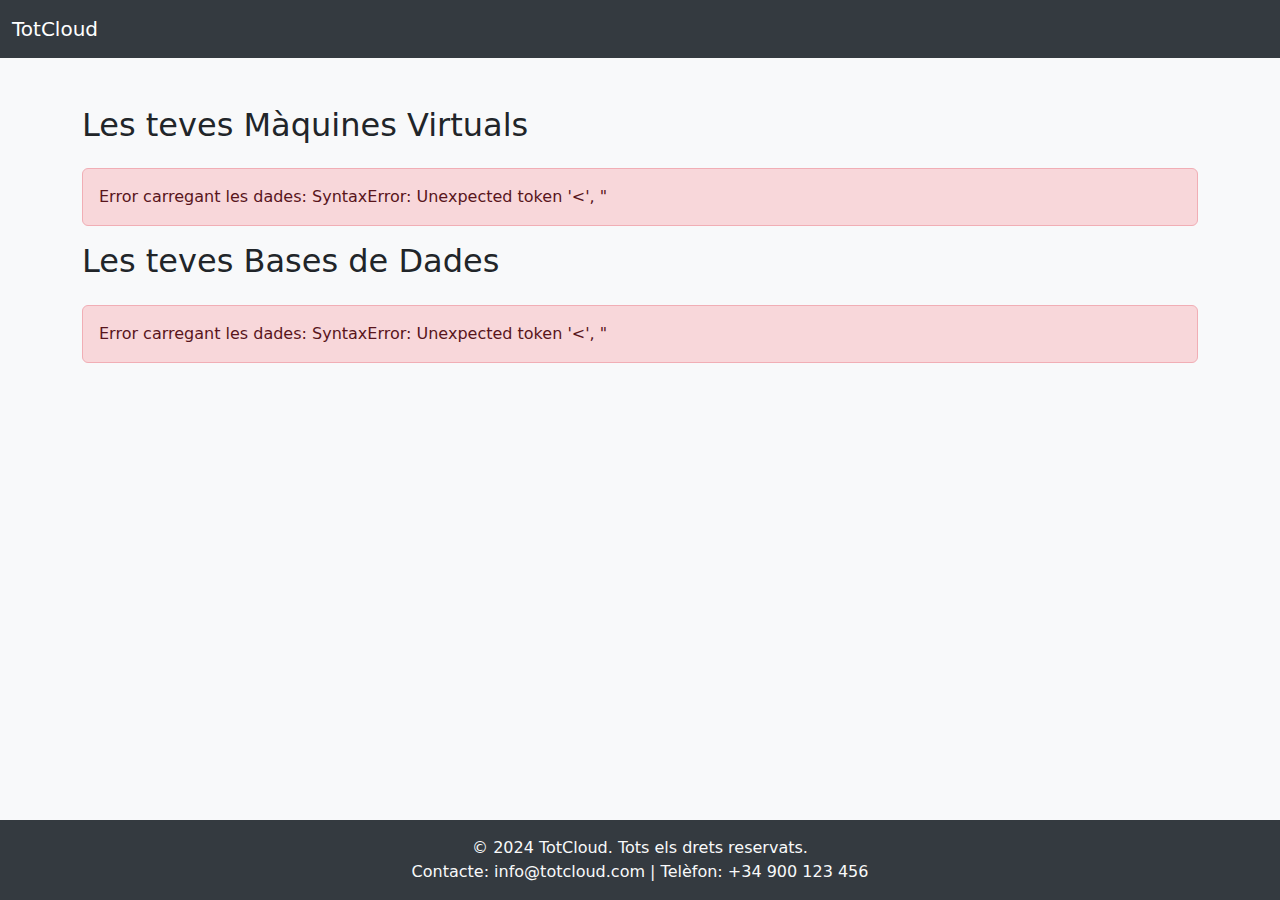
<file: consultar.html>
<!DOCTYPE html>
<html lang="ca">

<head>
    <meta charset="UTF-8">
    <meta name="viewport" content="width=device-width, initial-scale=1.0">
    <title>TotCloud</title>
    <!-- Bootstrap CSS -->
    <link href="https://cdn.jsdelivr.net/npm/bootstrap@5.3.0/dist/css/bootstrap.min.css" rel="stylesheet">
    <style>
        html,
        body {
            height: 100%;
            margin: 0;
            display: flex;
            flex-direction: column;
        }

        main {
            flex: 1;
        }

        footer {
            margin-top: auto;
        }
    </style>
</head>

<body class="bg-light">
    <!-- Navbar -->
    <nav class="navbar navbar-dark" style="background-color: #343a40;">
        <div class="container-fluid">
            <a href="client.html" class="navbar-brand my-1 h1">TotCloud</a>
        </div>
    </nav>

    <!-- Contingut principal -->
    <main class="container my-5">
        <h2 class="mb-4">Les teves Màquines Virtuals</h2>
        <div id="mv-product">
            <div class="alert alert-info">Carregant les teves màquines virtuals...</div>
        </div>

        <h2 class="mb-4">Les teves Bases de Dades</h2>
        <div id="bd-product">
            <div class="alert alert-info">Carregant les teves bases de dades...</div>
        </div>
    </main>

    <!-- Pie de página -->
    <footer class="text-center py-3 mt-auto" style="background-color: #343a40; color: #f8f9fa;">
        <div class="container">
            <p class="mb-0">&copy; 2024 TotCloud. Tots els drets reservats.</p>
            <p class="mb-0">Contacte: info@totcloud.com | Telèfon: +34 900 123 456</p>
        </div>
    </footer>

    <!-- Bootstrap Bundle with Popper -->
    <script src="https://cdn.jsdelivr.net/npm/bootstrap@5.3.0/dist/js/bootstrap.bundle.min.js"></script>
    <!-- JavaScript per a fetch de dades -->
    <script>
        document.addEventListener('DOMContentLoaded', () => {
            // Fetch per a les màquines virtuals
            fetch('fetchMaquina.php')
                .then(response => response.json())
                .then(data => {
                    console.log('Resposta del servidor (Maquines Virtuals):', data);
                    const container = document.getElementById('mv-product');
                    container.innerHTML = '';

                    if (Array.isArray(data)) {
                        if (data.length === 0) {
                            container.innerHTML = '<div class="alert alert-info">No tens màquines virtuals.</div>';
                            return;
                        }

                        data.forEach(mv => {
                            let card = document.createElement('div');
                            card.className = 'card mb-4';

                            let cardHeader = document.createElement('div');
                            cardHeader.className = 'card-header';
                            cardHeader.innerHTML = `<h5 class="card-title mb-0">${mv.nom}</h5>`;
                            card.appendChild(cardHeader);

                            let cardBody = document.createElement('div');
                            cardBody.className = 'card-body';
                            cardBody.innerHTML = `
                                <p><strong>IP:</strong> ${mv.ip}</p>
                                <p><strong>MAC:</strong> ${mv.mac}</p>
                                <p><strong>Sistema Operatiu:</strong> ${mv.sistema} ${mv.versio}</p>
                                <h6>Components:</h6>
                                ${generateComponentsHTMLMaquinaVirtual(mv.components)}
                            `;
                            card.appendChild(cardBody);

                            container.appendChild(card);
                        });
                    } else if (data.error) {
                        container.innerHTML = `<div class="alert alert-danger">${data.error}</div>`;
                    } else {
                        container.innerHTML = `<div class="alert alert-danger">Resposta inesperada del servidor.</div>`;
                    }
                })
                .catch(error => {
                    const container = document.getElementById('mv-product');
                    container.innerHTML = `<div class="alert alert-danger">Error carregant les dades: ${error}</div>`;
                });

            // Fetch per a les bases de dades
            fetch('fetchBD.php')
                .then(response => response.json())
                .then(data => {
                    console.log('Resposta del servidor (Bases de Dades):', data);
                    const container = document.getElementById('bd-product');
                    container.innerHTML = '';

                    if (Array.isArray(data)) {
                        if (data.length === 0) {
                            container.innerHTML = '<div class="alert alert-info">No tens bases de dades.</div>';
                            return;
                        }

                        data.forEach(bd => {
                            let card = document.createElement('div');
                            card.className = 'card mb-4';

                            let cardHeader = document.createElement('div');
                            cardHeader.className = 'card-header';
                            cardHeader.innerHTML = `<h5 class="card-title mb-0">${bd.nom}</h5>`;
                            card.appendChild(cardHeader);

                            let cardBody = document.createElement('div');
                            cardBody.className = 'card-body';
                            cardBody.innerHTML = `
                                <h6>Components:</h6>
                                ${generateComponentsHTMLBD(bd.components, bd.usuaris)}
                            `;
                            card.appendChild(cardBody);

                            container.appendChild(card);
                        });
                    } else if (data.error) {
                        container.innerHTML = `<div class="alert alert-danger">${data.error}</div>`;
                    } else {
                        container.innerHTML = `<div class="alert alert-danger">Resposta inesperada del servidor.</div>`;
                    }
                })
                .catch(error => {
                    const container = document.getElementById('bd-product');
                    container.innerHTML = `<div class="alert alert-danger">Error carregant les dades: ${error}</div>`;
                });
        });

        // Funció per generar HTML dels components de les màquines virtuals
        function generateComponentsHTMLMaquinaVirtual(components) {
            let html = '';

            // CPU
            if (Array.isArray(components.cpu) && components.cpu.length > 0) {
                html += `<p><strong>CPU(s):</strong></p><ul>`;
                components.cpu.forEach(cpu => {
                    html += `<li>${cpu.marca} ${cpu.model} - Velocitat de Rellotge: ${cpu.velocitatRellotge}GHz, ${cpu.nuclis} nuclis</li>`;
                });
                html += `</ul>`;
            }

            // GPU
            if (Array.isArray(components.gpu) && components.gpu.length > 0) {
                html += `<p><strong>GPU(s):</strong></p><ul>`;
                components.gpu.forEach(gpu => {
                    html += `<li>${gpu.marca} ${gpu.model} - ${gpu.nuclis} nuclis, Capacitat: ${gpu.capacitat}GB, Generació: ${gpu.generacio}</li>`;
                });
                html += `</ul>`;
            }

            // RAM
            if (Array.isArray(components.ram) && components.ram.length > 0) {
                html += `<p><strong>RAM(s):</strong></p><ul>`;
                components.ram.forEach(ram => {
                    html += `<li>${ram.generacio} - Capacitat: ${ram.capacitat}GB</li>`;
                });
                html += `</ul>`;
            }

            // Discos Durs
            if (Array.isArray(components.discos) && components.discos.length > 0) {
                html += `<p><strong>Disc(s) Dur(s):</strong></p><ul>`;
                components.discos.forEach(disc => {
                    html += `<li>${disc.tipus} - Capacitat: ${disc.capacitat}GB</li>`;
                });
                html += `</ul>`;
            }

            return html;
        }

        // Funció per generar HTML dels components de les bases de dades
        function generateComponentsHTMLBD(components, usuaris) {
            let html = '';

            // CPUv
            if (Array.isArray(components.cpuv) && components.cpuv.length > 0) {
                html += `<p><strong>CPUv:</strong></p><ul>`;
                components.cpuv.forEach(cpuv => {
                    html += `<li>Velocitat de Rellotge: ${cpuv.velocitatRellotge}GHz</li>`;
                });
                html += `</ul>`;
            }

            // RAMv
            if (Array.isArray(components.ramv) && components.ramv.length > 0) {
                html += `<p><strong>RAMv:</strong></p><ul>`;
                components.ramv.forEach(ramv => {
                    html += `<li>Capacitat: ${ramv.capacitat}GB</li>`;
                });
                html += `</ul>`;
            }

            // Emmagatzemament
            if (Array.isArray(components.emm) && components.emm.length > 0) {
                html += `<p><strong>Emmagatzemament:</strong></p><ul>`;
                components.emm.forEach(emm => {
                    html += `<li>Capacitat: ${emm.capacitat}GB</li>`;
                });
                html += `</ul>`;
            }

            // SGBD
            if (Array.isArray(components.sgbd) && components.sgbd.length > 0) {
                html += `<p><strong>SGBD:</strong></p><ul>`;
                components.sgbd.forEach(sgbd => {
                    html += `<li>${sgbd.nom} - Versió: ${sgbd.versio}</li>`;
                });
                html += `</ul>`;
            }

            // Usuaris
            if (Array.isArray(usuaris) && usuaris.length > 0) {
                html += `<p><strong>Usuari(s):</strong></p><ul>`;
                usuaris.forEach(usuari => {
                    html += `<li>${usuari.nom}</li><ul>`;
                    usuari.privilegis.forEach(privilegi => {
                        html += `<li>${privilegi}</li>`;
                    })
                    html += `</ul>`;
                });
                html += `</ul>`;
            }

            return html;
        }
    </script>
</body>

</html>
</file>
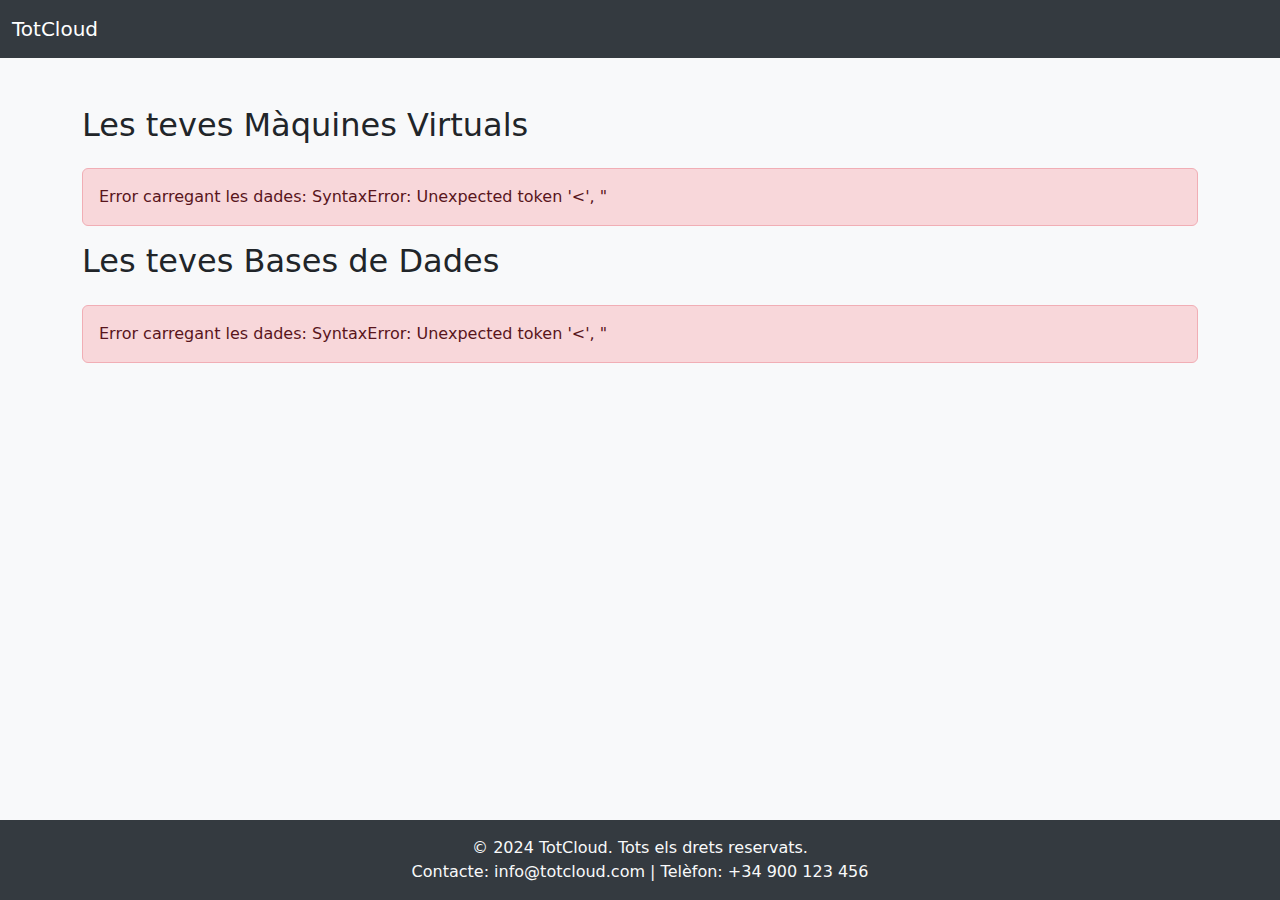
<file: consultar_mv.html>
<!DOCTYPE html>
<html lang="ca">

<head>
    <meta charset="UTF-8">
    <meta name="viewport" content="width=device-width, initial-scale=1.0">
    <title>TotCloud - Consultar els meus productes</title>
    <!-- Bootstrap CSS -->
    <link href="https://cdn.jsdelivr.net/npm/bootstrap@5.3.0/dist/css/bootstrap.min.css" rel="stylesheet">
    <style>
        html,
        body {
            height: 100%;
            margin: 0;
            display: flex;
            flex-direction: column;
        }

        main {
            flex: 1;
        }

        footer {
            margin-top: auto;
        }
    </style>
</head>

<body class="bg-light">
    <!-- Navbar -->
    <nav class="navbar navbar-dark" style="background-color: #343a40;">
        <div class="container-fluid">
            <a href="client.html" class="navbar-brand my-1 h1">TotCloud</a>
        </div>
    </nav>

    <!-- Contingut principal -->
    <main class="container my-5">
        <h2 class="mb-4">Les teves Màquines Virtuals</h2>
        <div id="mv-product">
            <div class="alert alert-info">Carregant les teves màquines virtuals...</div>
        </div>

        <h2 class="mb-4">Les teves Bases de Dades</h2>
        <div id="bd-product">
            <div class="alert alert-info">Carregant les teves bases de dades...</div>
        </div>
    </main>

    <!-- Pie de página -->
    <footer class="text-center py-3 mt-auto" style="background-color: #343a40; color: #f8f9fa;">
        <div class="container">
            <p class="mb-0">&copy; 2024 TotCloud. Tots els drets reservats.</p>
            <p class="mb-0">Contacte: info@totcloud.com | Telèfon: +34 900 123 456</p>
        </div>
    </footer>

    <!-- Bootstrap Bundle with Popper -->
    <script src="https://cdn.jsdelivr.net/npm/bootstrap@5.3.0/dist/js/bootstrap.bundle.min.js"></script>
    <!-- JavaScript per a fetch de dades -->
    <script>
        document.addEventListener('DOMContentLoaded', () => {
            // Fetch per a les màquines virtuals
            fetch('fetchMaquina.php')
                .then(response => response.json())
                .then(data => {
                    console.log('Resposta del servidor (Maquines Virtuals):', data);
                    const container = document.getElementById('mv-product');
                    container.innerHTML = '';

                    if (Array.isArray(data)) {
                        if (data.length === 0) {
                            container.innerHTML = '<div class="alert alert-info">No tens màquines virtuals.</div>';
                            return;
                        }

                        data.forEach(mv => {
                            let card = document.createElement('div');
                            card.className = 'card mb-4';

                            let cardHeader = document.createElement('div');
                            cardHeader.className = 'card-header';
                            cardHeader.innerHTML = `<h5 class="card-title mb-0">${mv.nom}</h5>`;
                            card.appendChild(cardHeader);

                            let cardBody = document.createElement('div');
                            cardBody.className = 'card-body';
                            cardBody.innerHTML = `
                                <p><strong>IP:</strong> ${mv.ip}</p>
                                <p><strong>MAC:</strong> ${mv.mac}</p>
                                <p><strong>Sistema Operatiu:</strong> ${mv.sistema} ${mv.versio}</p>
                                <h6>Components:</h6>
                                ${generateComponentsHTMLMaquinaVirtual(mv.components)}
                            `;
                            card.appendChild(cardBody);

                            container.appendChild(card);
                        });
                    } else if (data.error) {
                        container.innerHTML = `<div class="alert alert-danger">${data.error}</div>`;
                    } else {
                        container.innerHTML = `<div class="alert alert-danger">Resposta inesperada del servidor.</div>`;
                    }
                })
                .catch(error => {
                    const container = document.getElementById('mv-product');
                    container.innerHTML = `<div class="alert alert-danger">Error carregant les dades: ${error}</div>`;
                });

            // Fetch per a les bases de dades
            fetch('fetchBD.php')
                .then(response => response.json())
                .then(data => {
                    console.log('Resposta del servidor (Bases de Dades):', data);
                    const container = document.getElementById('bd-product');
                    container.innerHTML = '';

                    if (Array.isArray(data)) {
                        if (data.length === 0) {
                            container.innerHTML = '<div class="alert alert-info">No tens bases de dades.</div>';
                            return;
                        }

                        data.forEach(bd => {
                            let card = document.createElement('div');
                            card.className = 'card mb-4';

                            let cardHeader = document.createElement('div');
                            cardHeader.className = 'card-header';
                            cardHeader.innerHTML = `<h5 class="card-title mb-0">${bd.nom}</h5>`;
                            card.appendChild(cardHeader);

                            let cardBody = document.createElement('div');
                            cardBody.className = 'card-body';
                            cardBody.innerHTML = `
                                <h6>Components:</h6>
                                ${generateComponentsHTMLBD(bd.components)}
                            `;
                            card.appendChild(cardBody);

                            container.appendChild(card);
                        });
                    } else if (data.error) {
                        container.innerHTML = `<div class="alert alert-danger">${data.error}</div>`;
                    } else {
                        container.innerHTML = `<div class="alert alert-danger">Resposta inesperada del servidor.</div>`;
                    }
                })
                .catch(error => {
                    const container = document.getElementById('bd-product');
                    container.innerHTML = `<div class="alert alert-danger">Error carregant les dades: ${error}</div>`;
                });
        });

        // Funció per generar HTML dels components de les màquines virtuals
        function generateComponentsHTMLMaquinaVirtual(components) {
            let html = '';

            // CPU
            if (Array.isArray(components.cpu) && components.cpu.length > 0) {
                html += `<p><strong>CPU(s):</strong></p><ul>`;
                components.cpu.forEach(cpu => {
                    html += `<li>${cpu.marca} ${cpu.model} - Velocitat de Rellotge: ${cpu.velocitatRellotge}GHz, ${cpu.nuclis} nuclis</li>`;
                });
                html += `</ul>`;
            }

            // GPU
            if (Array.isArray(components.gpu) && components.gpu.length > 0) {
                html += `<p><strong>GPU(s):</strong></p><ul>`;
                components.gpu.forEach(gpu => {
                    html += `<li>${gpu.marca} ${gpu.model} - ${gpu.nuclis} nuclis, Capacitat: ${gpu.capacitat}GB, Generació: ${gpu.generacio}</li>`;
                });
                html += `</ul>`;
            }

            // RAM
            if (Array.isArray(components.ram) && components.ram.length > 0) {
                html += `<p><strong>RAM(s):</strong></p><ul>`;
                components.ram.forEach(ram => {
                    html += `<li>${ram.generacio} - Capacitat: ${ram.capacitat}GB</li>`;
                });
                html += `</ul>`;
            }

            // Discos Durs
            if (Array.isArray(components.discos) && components.discos.length > 0) {
                html += `<p><strong>Disc(s) Dur(s):</strong></p><ul>`;
                components.discos.forEach(disc => {
                    html += `<li>${disc.tipus} - Capacitat: ${disc.capacitat}GB</li>`;
                });
                html += `</ul>`;
            }

            return html;
        }

        // Funció per generar HTML dels components de les bases de dades
        function generateComponentsHTMLBD(components) {
            let html = '';

            // CPUv
            if (Array.isArray(components.cpuv) && components.cpuv.length > 0) {
                html += `<p><strong>CPUv:</strong></p><ul>`;
                components.cpuv.forEach(cpuv => {
                    html += `<li>Velocitat de Rellotge: ${cpuv.velocitatRellotge}GHz</li>`;
                });
                html += `</ul>`;
            }

            // RAMv
            if (Array.isArray(components.ramv) && components.ramv.length > 0) {
                html += `<p><strong>RAMv:</strong></p><ul>`;
                components.ramv.forEach(ramv => {
                    html += `<li>Capacitat: ${ramv.capacitat}GB</li>`;
                });
                html += `</ul>`;
            }

            // Emmagatzemament
            if (Array.isArray(components.emm) && components.emm.length > 0) {
                html += `<p><strong>Emmagatzemament:</strong></p><ul>`;
                components.emm.forEach(emm => {
                    html += `<li>Capacitat: ${emm.capacitat}GB</li>`;
                });
                html += `</ul>`;
            }

            // SGBD
            if (Array.isArray(components.sgbd) && components.sgbd.length > 0) {
                html += `<p><strong>SGBD(s):</strong></p><ul>`;
                components.sgbd.forEach(sgbd => {
                    html += `<li>${sgbd.nom} - Versió: ${sgbd.versio}</li>`;
                });
                html += `</ul>`;
            }

            return html;
        }
    </script>
</body>

</html>
</file>
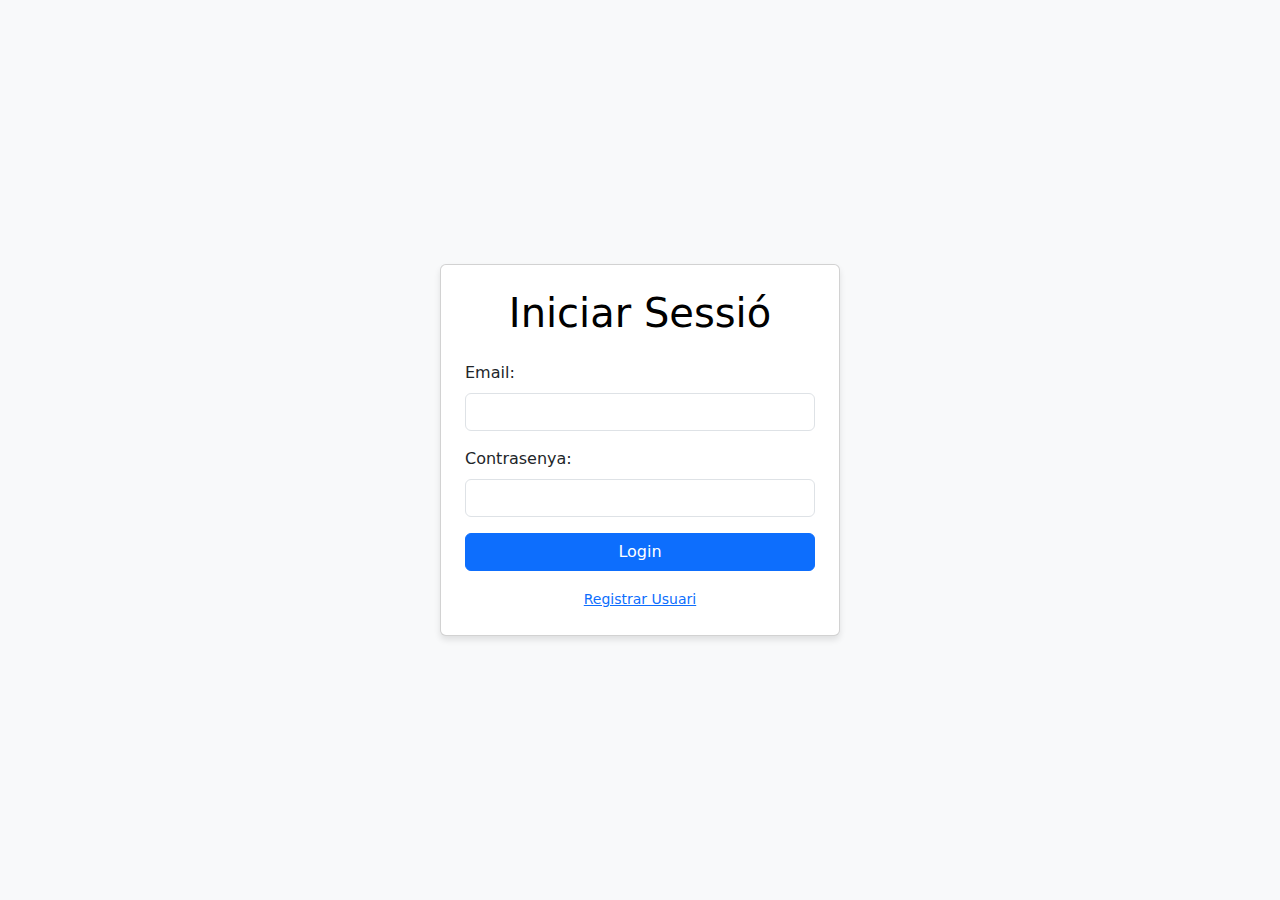
<file: login.html>
<!DOCTYPE html>
<html lang="es">

<head>
    <meta charset="UTF-8">
    <meta name="viewport" content="width=device-width, initial-scale=1.0">
    <title>Login</title>
    <!-- Bootstrap CSS -->
    <link href="https://cdn.jsdelivr.net/npm/bootstrap@5.3.0/dist/css/bootstrap.min.css" rel="stylesheet">
    <style>
        body {
            min-height: 100vh;
            display: flex;
            justify-content: center;
            align-items: center;
            background-color: #f8f9fa;
            overflow-y: auto;
            overflow-x: hidden;
            /* Evita l'scroll horitzontal */
            margin: 0;
        }

        .card {
            max-width: 400px;
            width: 100%;
            box-shadow: 0 4px 6px rgba(0, 0, 0, 0.1);
            padding: 1.5rem;
        }
    </style>
</head>

<body>
    <div class="card">
        <h1 class="text-black text-center text-primary mb-4">Iniciar Sessió</h1>
        <form action="identifica.php" method="post">
            <div class="mb-3">
                <label for="user" class="form-label">Email:</label>
                <input id="user" name="user" type="text" class="form-control" required>
            </div>
            <div class="mb-3">
                <label for="pass" class="form-label">Contrasenya:</label>
                <input id="pass" name="pass" type="password" class="form-control" required>
            </div>
            <button type="submit" class="btn btn-primary w-100">Login</button>
        </form>
        <div class="text-center mt-3">
            <a href="registre.html" class="text-primary small">Registrar Usuari</a>
        </div>
    </div>

    <script src="https://cdn.jsdelivr.net/npm/bootstrap@5.3.0/dist/js/bootstrap.bundle.min.js"></script>
</body>

</html>
</file>
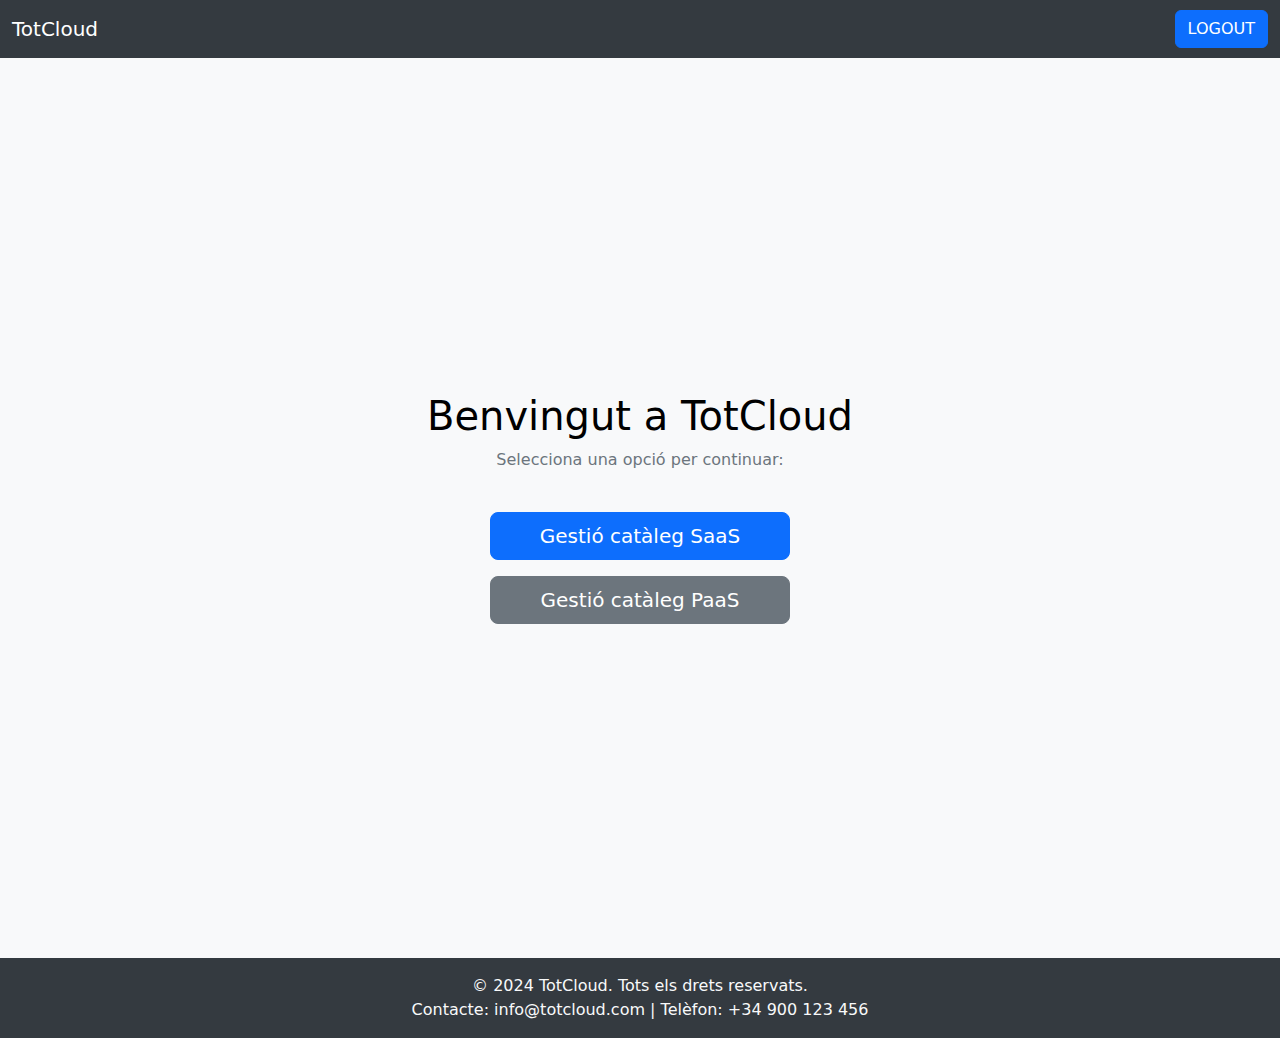
<file: personal.html>
<!DOCTYPE html>
<html lang="ca">

<head>
    <meta charset="UTF-8">
    <meta name="viewport" content="width=device-width, initial-scale=1.0">
    <title>TotCloud</title>
    <!-- Bootstrap CSS -->
    <link href="https://cdn.jsdelivr.net/npm/bootstrap@5.3.0/dist/css/bootstrap.min.css" rel="stylesheet">
</head>

<body class="bg-light">
    <!-- Barra de navegación -->
    <nav class="navbar navbar-dark" style="background-color: #343a40;">
        <div class="container-fluid">
            <span href="#" class="navbar-brand my-1 h1">TotCloud</span>
            <div>
                <form action="logout.php" method="POST" style="display: inline;">
                    <button type="submit" class="btn btn-primary">
                        LOGOUT
                    </button>
                </form>
            </div>
        </div>
    </nav>

    <!-- Contenido principal -->
    <main class="d-flex flex-column justify-content-center align-items-center vh-100">
        <div class="text-center mb-4">
            <h1 class="text-black text-primary">Benvingut a TotCloud</h1>
            <p class="text-secondary">Selecciona una opció per continuar:</p>
        </div>
        <div class="d-flex flex-column gap-3" style="max-width: 300px; width: 100%;">
            <a href="mantenimentSaaS.php" class="btn btn-primary btn-lg w-100">Gestió catàleg SaaS</a>
            <a href="mantenimentPaaS.php" class="btn btn-secondary btn-lg w-100">Gestió catàleg PaaS</a>
        </div>
    </main>

    <!-- Peu de pàgina -->
    <footer class="text-center py-3 mt-auto" style="background-color: #343a40; color: #f8f9fa;">
        <div class="container">
            <p class="mb-0">&copy; 2024 TotCloud. Tots els drets reservats.</p>
            <p class="mb-0">Contacte: info@totcloud.com | Telèfon: +34 900 123 456</p>
        </div>
    </footer>

    <!-- Bootstrap Bundle with Popper -->
    <script src="https://cdn.jsdelivr.net/npm/bootstrap@5.3.0/dist/js/bootstrap.bundle.min.js"></script>
</body>

</html>
</file>
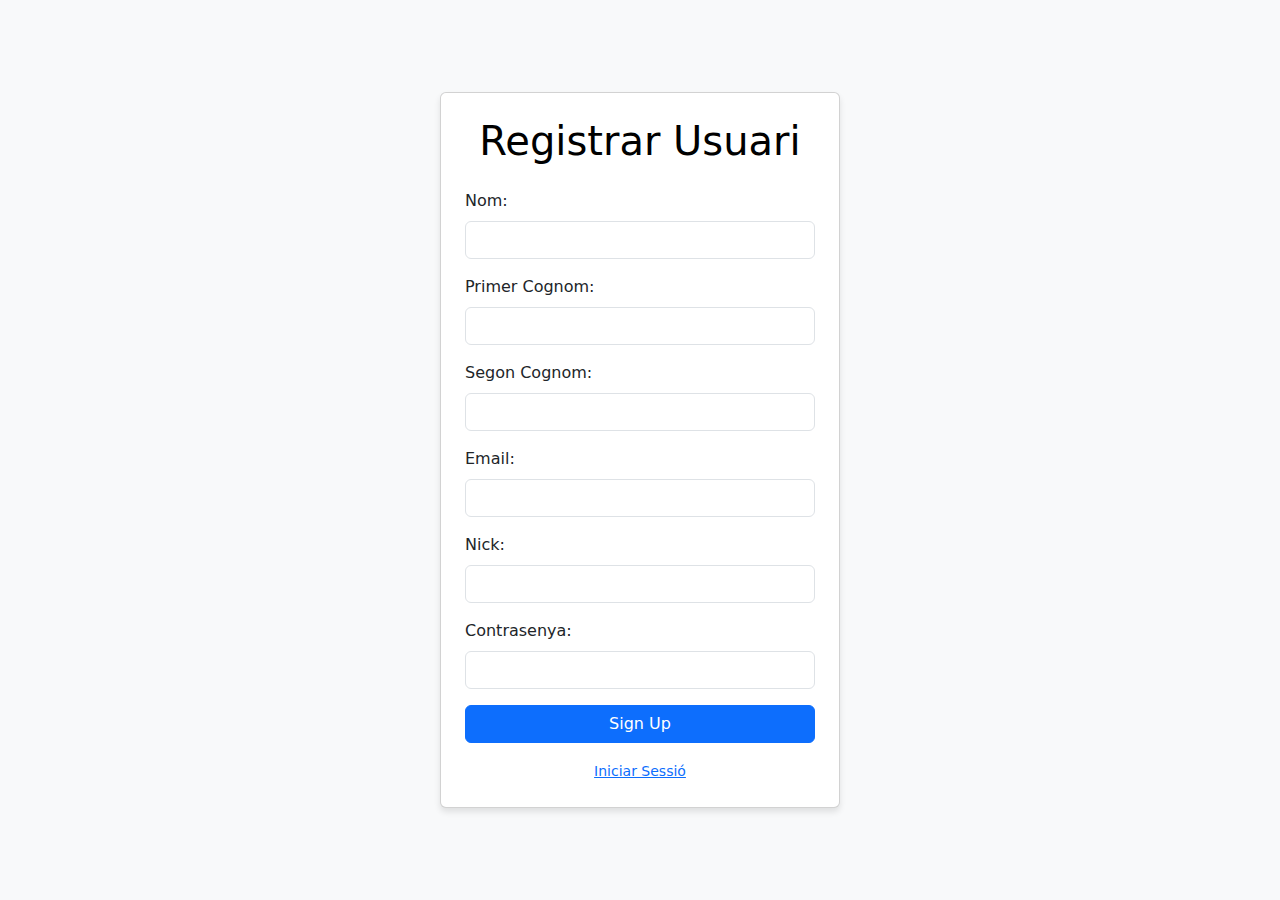
<file: registre.html>
<!DOCTYPE html>
<html lang="es">

<head>
    <meta charset="UTF-8">
    <meta name="viewport" content="width=device-width, initial-scale=1.0">
    <title>Sign Up</title>
    <!-- Bootstrap CSS -->
    <link href="https://cdn.jsdelivr.net/npm/bootstrap@5.3.0/dist/css/bootstrap.min.css" rel="stylesheet">
    <style>
        body {
            min-height: 100vh;
            display: flex;
            justify-content: center;
            align-items: center;
            background-color: #f8f9fa;
            overflow-y: auto;
            overflow-x: hidden;
            /* Evita l'scroll horitzontal */
            margin: 0;
        }

        .card {
            max-width: 400px;
            width: 100%;
            box-shadow: 0 4px 6px rgba(0, 0, 0, 0.1);
            padding: 1.5rem;
        }
    </style>
</head>

<body>
    <div class="card">
        <h1 class="text-black text-center text-primary mb-4">Registrar Usuari</h1>
        <form action="crearUsuari.php" method="POST">
            <div class="mb-3">
                <label for="nom" class="form-label">Nom:</label>
                <input id="nom" name="nom" type="text" class="form-control" required>
            </div>
            <div class="mb-3">
                <label for="llinatge1" class="form-label">Primer Cognom:</label>
                <input id="llinatge1" name="llinatge1" type="text" class="form-control" required>
            </div>
            <div class="mb-3">
                <label for="llinatge2" class="form-label">Segon Cognom:</label>
                <input id="llinatge2" name="llinatge2" type="text" class="form-control">
            </div>
            <div class="mb-3">
                <label for="email" class="form-label">Email:</label>
                <input id="email" name="email" type="email" class="form-control" required>
            </div>
            <div class="mb-3">
                <label for="nick" class="form-label">Nick:</label>
                <input id="nick" name="nick" type="text" class="form-control" required>
            </div>
            <div class="mb-3">
                <label for="contrasenya" class="form-label">Contrasenya:</label>
                <input id="contrasenya" name="contrasenya" type="password" class="form-control" required>
            </div>
            <button type="submit" class="btn btn-primary w-100">Sign Up</button>
        </form>
        <div class="text-center mt-3">
            <a href="login.html" class="text-primary small">Iniciar Sessió</a>
        </div>
    </div>

    <script src="https://cdn.jsdelivr.net/npm/bootstrap@5.3.0/dist/js/bootstrap.bundle.min.js"></script>
</body>

</html>
</file>
